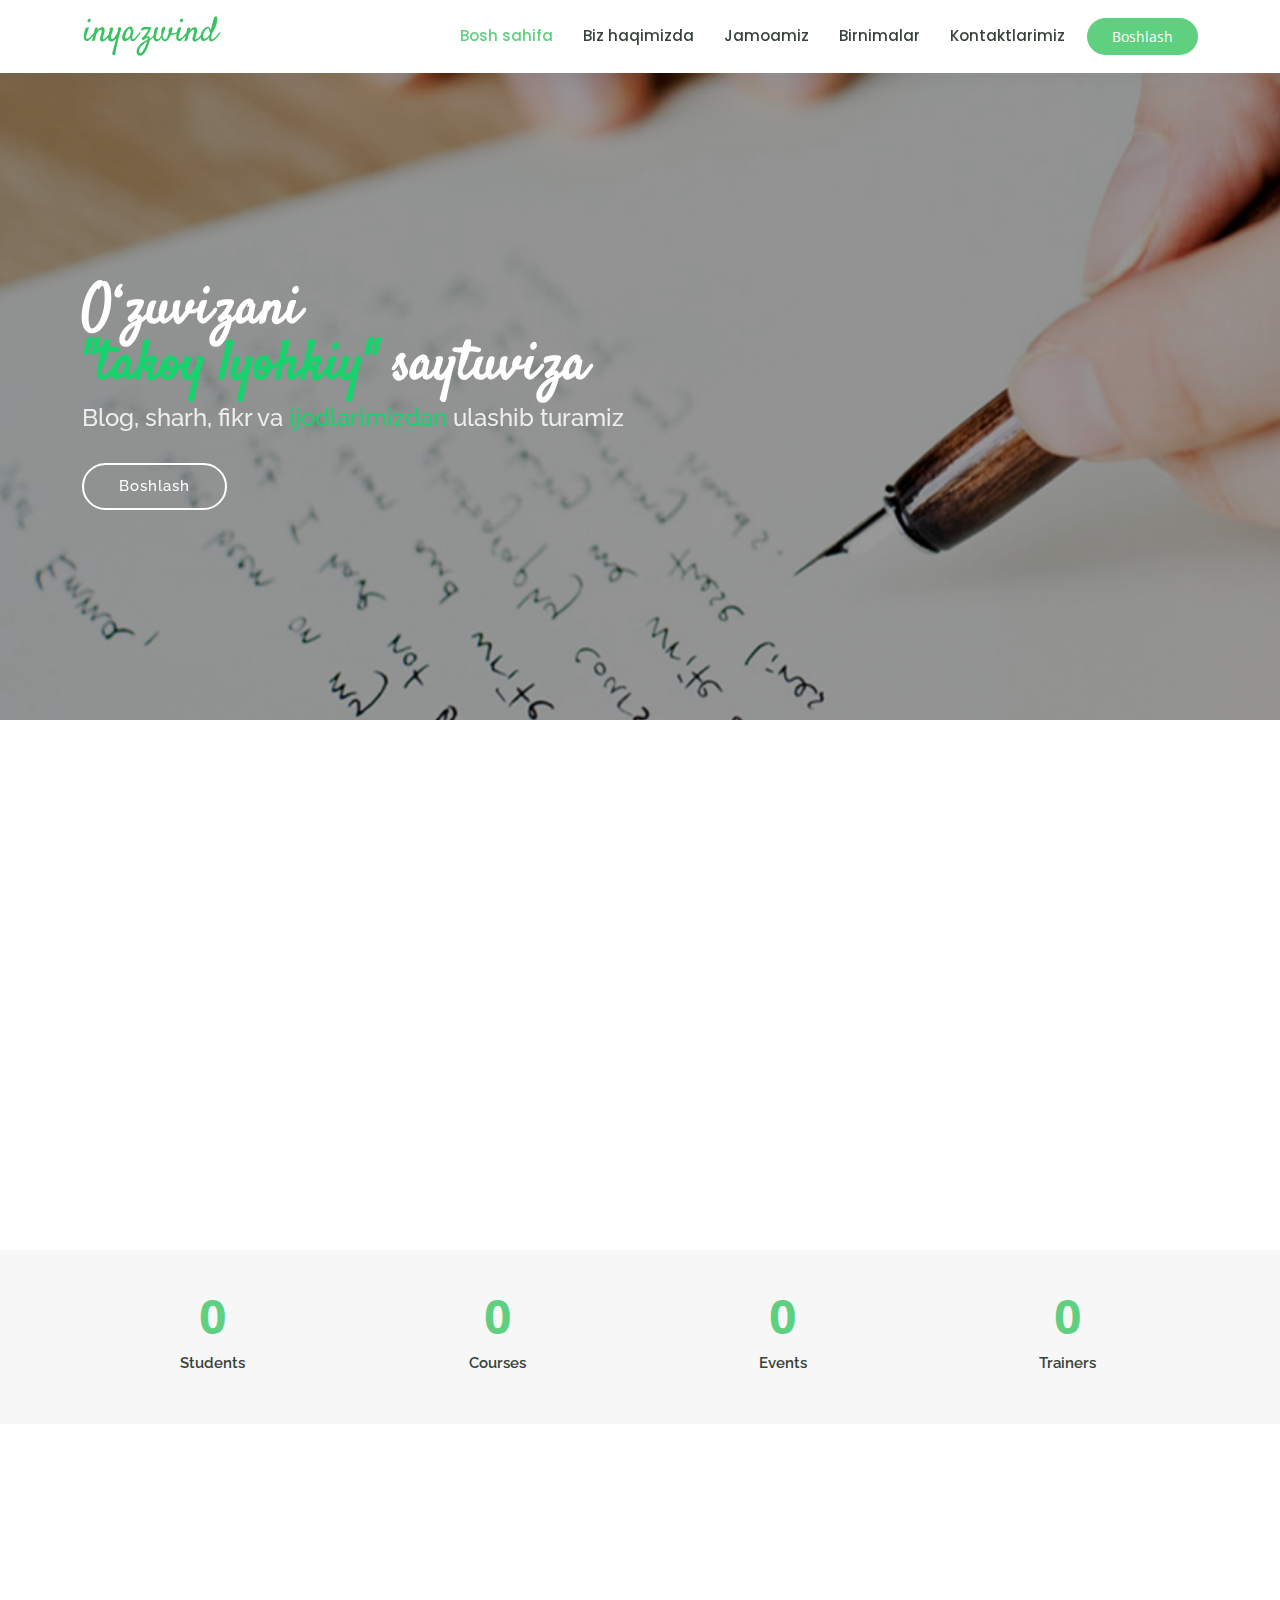
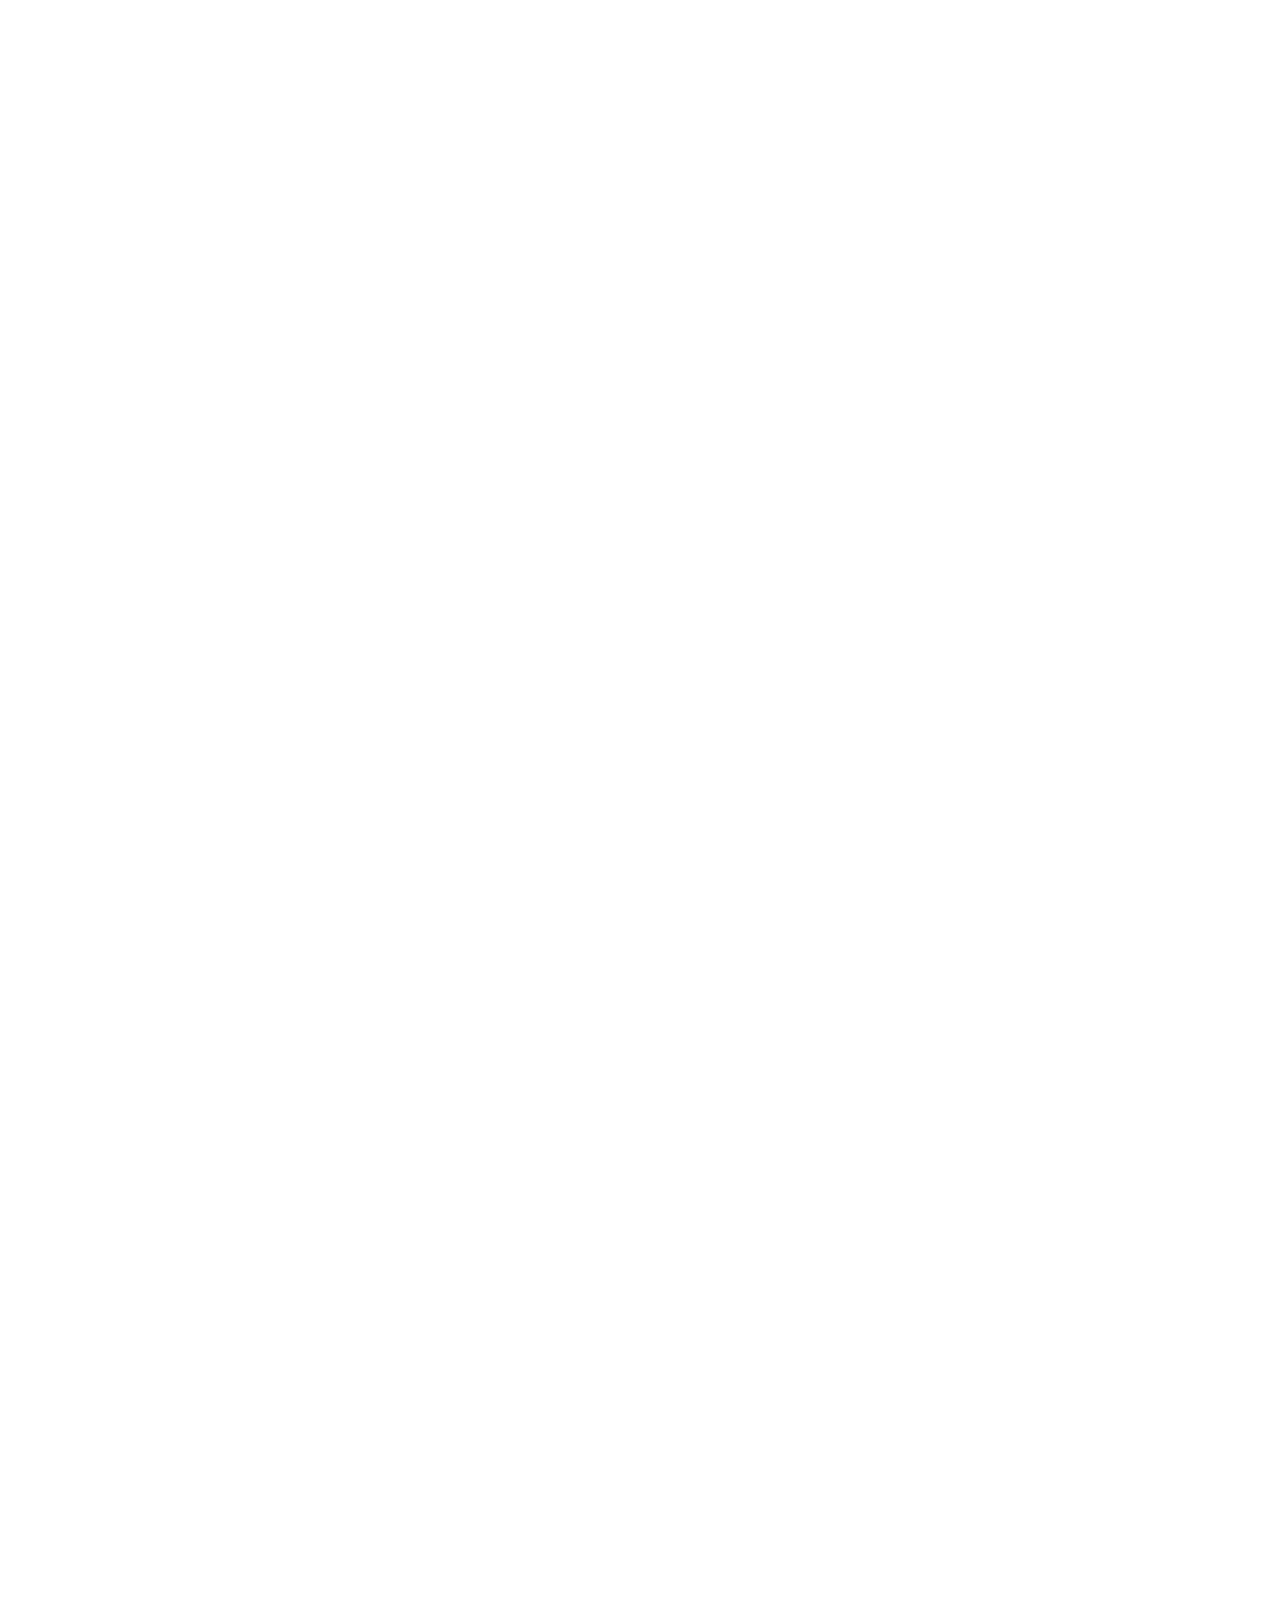
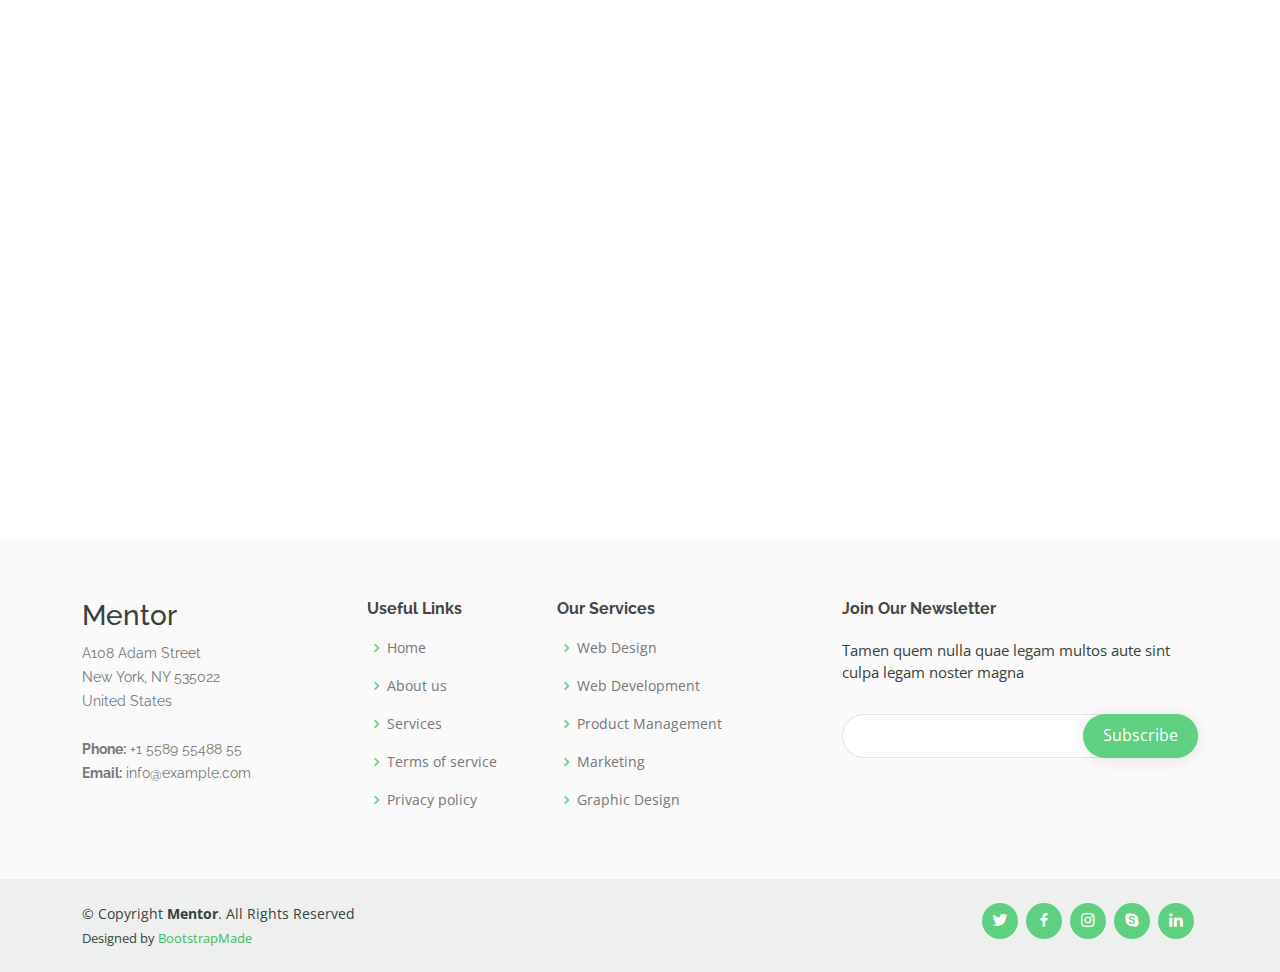
<file: index.html>
<!DOCTYPE html>
<html lang="en">

<head>
  <meta charset="utf-8">
  <meta content="width=device-width, initial-scale=1.0" name="viewport">

  <title>Mentor Bootstrap Template - Index</title>
  <meta content="" name="description">
  <meta content="" name="keywords">

  <!-- Favicons -->
  <link href="assets/img/favicon.png" rel="icon">
  <link href="assets/img/apple-touch-icon.png" rel="apple-touch-icon">

  <!-- Google Fonts -->
  <link href="https://fonts.googleapis.com/css?family=Open+Sans:300,300i,400,400i,600,600i,700,700i|Raleway:300,300i,400,400i,500,500i,600,600i,700,700i|Poppins:300,300i,400,400i,500,500i,600,600i,700,700i" rel="stylesheet">

  <!-- Vendor CSS Files -->
  <link href="assets/vendor/animate.css/animate.min.css" rel="stylesheet">
  <link href="assets/vendor/aos/aos.css" rel="stylesheet">
  <link href="assets/vendor/bootstrap/css/bootstrap.min.css" rel="stylesheet">
  <link href="assets/vendor/bootstrap-icons/bootstrap-icons.css" rel="stylesheet">
  <link href="assets/vendor/boxicons/css/boxicons.min.css" rel="stylesheet">
  <link href="assets/vendor/remixicon/remixicon.css" rel="stylesheet">
  <link href="assets/vendor/swiper/swiper-bundle.min.css" rel="stylesheet">

  <!-- Template Main CSS File -->
  <link href='https://fonts.googleapis.com/css?family=Satisfy' rel='stylesheet'>
  <link href="assets/css/style.css" rel="stylesheet">

  <!-- =======================================================
  * Template Name: Mentor - v4.9.0
  * Template URL: https://bootstrapmade.com/mentor-free-education-bootstrap-theme/
  * Author: BootstrapMade.com
  * License: https://bootstrapmade.com/license/
  ======================================================== -->
</head>

<body>

  <!-- ======= Header ======= -->
  <header id="header" class="fixed-top">
    <div class="container d-flex align-items-center">

      <div class="logo me-auto">
        <a href="#">
          <img src="assets/img/logo 1130.svg" alt="logo-inwind">
        </a>
      </div>
      <!-- Uncomment below if you prefer to use an image logo -->
      <!-- <a href="index.html" class="logo me-auto"><img src="assets/img/logo.png" alt="" class="img-fluid"></a>-->

      <nav id="navbar" class="navbar order-last order-lg-0">
        <ul>
          <li><a class="active" href="index.html">Bosh sahifa</a></li>
          <li><a href="about.html">Biz haqimizda</a></li>
          <li><a href="trainers.html">Jamoamiz</a></li>
          <li><a href="events.html">Birnimalar</a></li>
          <li><a href="contact.html">Kontaktlarimiz</a></li>
        </ul>
        <i class="bi bi-list mobile-nav-toggle"></i>
      </nav><!-- .navbar -->

      <a href="forma.html" class="get-started-btn">Boshlash</a>

    </div>
  </header><!-- End Header -->

  <!-- ======= Hero Section ======= -->
  <section id="hero" class="d-flex justify-content-center align-items-center">
    <div class="container position-relative" data-aos="zoom-in" data-aos-delay="100">
      <h1 class="lyoxki">O‘zuvizani<br> <span class="belgi">"takoy lyohkiy"</span> saytuviza</h1>
      <h2>Blog, sharh, fikr va <span class="belgi">ijodlarimizdan</span> ulashib turamiz</h2>
      <a href="forma.html" class="btn-get-started">Boshlash</a>
    </div>
  </section><!-- End Hero -->

  <main id="main">

    <!-- ======= About Section ======= -->
    <section id="about" class="about">
      <div class="container" data-aos="fade-up">

        <div class="row">
          <div class="col-lg-6 order-1 order-lg-2" data-aos="fade-left" data-aos-delay="100">
            <img src="assets/img/about.jpg" class="img-fluid" alt="">
          </div>
          <div class="col-lg-6 pt-4 pt-lg-0 order-2 order-lg-1 content">
            <h3 class="lyoxkiy">Voluptatem dignissimos provident quasi corporis voluptates sit assumenda.</h3>
            <p class="fst-italic">
              Lorem ipsum dolor sit amet, consectetur adipiscing elit, sed do eiusmod tempor incididunt ut labore et dolore
              magna aliqua.
            </p>
            <ul>
              <li><i class="bi bi-check-circle"></i> Ullamco laboris nisi ut aliquip ex ea commodo consequat.</li>
              <li><i class="bi bi-check-circle"></i> Duis aute irure dolor in reprehenderit in voluptate velit.</li>
              <li><i class="bi bi-check-circle"></i> Ullamco laboris nisi ut aliquip ex ea commodo consequat. Duis aute irure dolor in reprehenderit in voluptate trideta storacalaperda mastiro dolore eu fugiat nulla pariatur.</li>
            </ul>
            <p>
              Ullamco laboris nisi ut aliquip ex ea commodo consequat. Duis aute irure dolor in reprehenderit in voluptate
            </p>

          </div>
        </div>

      </div>
    </section><!-- End About Section -->

    <!-- ======= Counts Section ======= -->
    <section id="counts" class="counts section-bg">
      <div class="container">

        <div class="row counters">

          <div class="col-lg-3 col-6 text-center">
            <span data-purecounter-start="0" data-purecounter-end="1232" data-purecounter-duration="1" class="purecounter"></span>
            <p>Students</p>
          </div>

          <div class="col-lg-3 col-6 text-center">
            <span data-purecounter-start="0" data-purecounter-end="64" data-purecounter-duration="1" class="purecounter"></span>
            <p>Courses</p>
          </div>

          <div class="col-lg-3 col-6 text-center">
            <span data-purecounter-start="0" data-purecounter-end="42" data-purecounter-duration="1" class="purecounter"></span>
            <p>Events</p>
          </div>

          <div class="col-lg-3 col-6 text-center">
            <span data-purecounter-start="0" data-purecounter-end="15" data-purecounter-duration="1" class="purecounter"></span>
            <p>Trainers</p>
          </div>

        </div>

      </div>
    </section><!-- End Counts Section -->

    <!-- ======= Why Us Section ======= -->
    <section id="why-us" class="why-us">
      <div class="container" data-aos="fade-up">

        <div class="row">
          <div class="col-lg-4 d-flex align-items-stretch">
            <div class="content">
              <h3>Why Choose Mentor?</h3>
              <p>
                Lorem ipsum dolor sit amet, consectetur adipiscing elit, sed do eiusmod tempor incididunt ut labore et dolore magna aliqua. Duis aute irure dolor in reprehenderit
                Asperiores dolores sed et. Tenetur quia eos. Autem tempore quibusdam vel necessitatibus optio ad corporis.
              </p>
              <div class="text-center">
                <a href="about.html" class="more-btn">Learn More <i class="bx bx-chevron-right"></i></a>
              </div>
            </div>
          </div>
          <div class="col-lg-8 d-flex align-items-stretch" data-aos="zoom-in" data-aos-delay="100">
            <div class="icon-boxes d-flex flex-column justify-content-center">
              <div class="row">
                <div class="col-xl-4 d-flex align-items-stretch">
                  <div class="icon-box mt-4 mt-xl-0">
                    <i class="bx bx-receipt"></i>
                    <h4>Corporis voluptates sit</h4>
                    <p>Consequuntur sunt aut quasi enim aliquam quae harum pariatur laboris nisi ut aliquip</p>
                  </div>
                </div>
                <div class="col-xl-4 d-flex align-items-stretch">
                  <div class="icon-box mt-4 mt-xl-0">
                    <i class="bx bx-cube-alt"></i>
                    <h4>Ullamco laboris ladore pan</h4>
                    <p>Excepteur sint occaecat cupidatat non proident, sunt in culpa qui officia deserunt</p>
                  </div>
                </div>
                <div class="col-xl-4 d-flex align-items-stretch">
                  <div class="icon-box mt-4 mt-xl-0">
                    <i class="bx bx-images"></i>
                    <h4>Labore consequatur</h4>
                    <p>Aut suscipit aut cum nemo deleniti aut omnis. Doloribus ut maiores omnis facere</p>
                  </div>
                </div>
              </div>
            </div><!-- End .content-->
          </div>
        </div>

      </div>
    </section><!-- End Why Us Section -->

    <!-- ======= Features Section ======= -->
    <section id="features" class="features">
      <div class="container" data-aos="fade-up">

        <div class="row" data-aos="zoom-in" data-aos-delay="100">
          <div class="col-lg-3 col-md-4">
            <div class="icon-box">
              <i class="ri-store-line" style="color: #ffbb2c;"></i>
              <h3><a href="">Lorem Ipsum</a></h3>
            </div>
          </div>
          <div class="col-lg-3 col-md-4 mt-4 mt-md-0">
            <div class="icon-box">
              <i class="ri-bar-chart-box-line" style="color: #5578ff;"></i>
              <h3><a href="">Dolor Sitema</a></h3>
            </div>
          </div>
          <div class="col-lg-3 col-md-4 mt-4 mt-md-0">
            <div class="icon-box">
              <i class="ri-calendar-todo-line" style="color: #e80368;"></i>
              <h3><a href="">Sed perspiciatis</a></h3>
            </div>
          </div>
          <div class="col-lg-3 col-md-4 mt-4 mt-lg-0">
            <div class="icon-box">
              <i class="ri-paint-brush-line" style="color: #e361ff;"></i>
              <h3><a href="">Magni Dolores</a></h3>
            </div>
          </div>
          <div class="col-lg-3 col-md-4 mt-4">
            <div class="icon-box">
              <i class="ri-database-2-line" style="color: #47aeff;"></i>
              <h3><a href="">Nemo Enim</a></h3>
            </div>
          </div>
          <div class="col-lg-3 col-md-4 mt-4">
            <div class="icon-box">
              <i class="ri-gradienter-line" style="color: #ffa76e;"></i>
              <h3><a href="">Eiusmod Tempor</a></h3>
            </div>
          </div>
          <div class="col-lg-3 col-md-4 mt-4">
            <div class="icon-box">
              <i class="ri-file-list-3-line" style="color: #11dbcf;"></i>
              <h3><a href="">Midela Teren</a></h3>
            </div>
          </div>
          <div class="col-lg-3 col-md-4 mt-4">
            <div class="icon-box">
              <i class="ri-price-tag-2-line" style="color: #4233ff;"></i>
              <h3><a href="">Pira Neve</a></h3>
            </div>
          </div>
          <div class="col-lg-3 col-md-4 mt-4">
            <div class="icon-box">
              <i class="ri-anchor-line" style="color: #b2904f;"></i>
              <h3><a href="">Dirada Pack</a></h3>
            </div>
          </div>
          <div class="col-lg-3 col-md-4 mt-4">
            <div class="icon-box">
              <i class="ri-disc-line" style="color: #b20969;"></i>
              <h3><a href="">Moton Ideal</a></h3>
            </div>
          </div>
          <div class="col-lg-3 col-md-4 mt-4">
            <div class="icon-box">
              <i class="ri-base-station-line" style="color: #ff5828;"></i>
              <h3><a href="">Verdo Park</a></h3>
            </div>
          </div>
          <div class="col-lg-3 col-md-4 mt-4">
            <div class="icon-box">
              <i class="ri-fingerprint-line" style="color: #29cc61;"></i>
              <h3><a href="">Flavor Nivelanda</a></h3>
            </div>
          </div>
        </div>

      </div>
    </section><!-- End Features Section -->

    <!-- ======= Popular Courses Section ======= -->
    <section id="popular-courses" class="courses">
      <div class="container" data-aos="fade-up">

        <div class="section-title">
          <h2>Courses</h2>
          <p>Popular Courses</p>
        </div>

        <div class="row" data-aos="zoom-in" data-aos-delay="100">

          <div class="col-lg-4 col-md-6 d-flex align-items-stretch">
            <div class="course-item">
              <img src="assets/img/course-1.jpg" class="img-fluid" alt="...">
              <div class="course-content">
                <div class="d-flex justify-content-between align-items-center mb-3">
                  <h4>Web Development</h4>
                  <p class="price">$169</p>
                </div>

                <h3><a href="course-details.html">Website Design</a></h3>
                <p>Et architecto provident deleniti facere repellat nobis iste. Id facere quia quae dolores dolorem tempore.</p>
                <div class="trainer d-flex justify-content-between align-items-center">
                  <div class="trainer-profile d-flex align-items-center">
                    <img src="assets/img/trainers/trainer-1.jpg" class="img-fluid" alt="">
                    <span>Antonio</span>
                  </div>
                  <div class="trainer-rank d-flex align-items-center">
                    <i class="bx bx-user"></i>&nbsp;50
                    &nbsp;&nbsp;
                    <i class="bx bx-heart"></i>&nbsp;65
                  </div>
                </div>
              </div>
            </div>
          </div> <!-- End Course Item-->

          <div class="col-lg-4 col-md-6 d-flex align-items-stretch mt-4 mt-md-0">
            <div class="course-item">
              <img src="assets/img/course-2.jpg" class="img-fluid" alt="...">
              <div class="course-content">
                <div class="d-flex justify-content-between align-items-center mb-3">
                  <h4>Marketing</h4>
                  <p class="price">$250</p>
                </div>

                <h3><a href="course-details.html">Search Engine Optimization</a></h3>
                <p>Et architecto provident deleniti facere repellat nobis iste. Id facere quia quae dolores dolorem tempore.</p>
                <div class="trainer d-flex justify-content-between align-items-center">
                  <div class="trainer-profile d-flex align-items-center">
                    <img src="assets/img/trainers/trainer-2.jpg" class="img-fluid" alt="">
                    <span>Lana</span>
                  </div>
                  <div class="trainer-rank d-flex align-items-center">
                    <i class="bx bx-user"></i>&nbsp;35
                    &nbsp;&nbsp;
                    <i class="bx bx-heart"></i>&nbsp;42
                  </div>
                </div>
              </div>
            </div>
          </div> <!-- End Course Item-->

          <div class="col-lg-4 col-md-6 d-flex align-items-stretch mt-4 mt-lg-0">
            <div class="course-item">
              <img src="assets/img/course-3.jpg" class="img-fluid" alt="...">
              <div class="course-content">
                <div class="d-flex justify-content-between align-items-center mb-3">
                  <h4>Content</h4>
                  <p class="price">$180</p>
                </div>

                <h3><a href="course-details.html">Copywriting</a></h3>
                <p>Et architecto provident deleniti facere repellat nobis iste. Id facere quia quae dolores dolorem tempore.</p>
                <div class="trainer d-flex justify-content-between align-items-center">
                  <div class="trainer-profile d-flex align-items-center">
                    <img src="assets/img/trainers/trainer-3.jpg" class="img-fluid" alt="">
                    <span>Brandon</span>
                  </div>
                  <div class="trainer-rank d-flex align-items-center">
                    <i class="bx bx-user"></i>&nbsp;20
                    &nbsp;&nbsp;
                    <i class="bx bx-heart"></i>&nbsp;85
                  </div>
                </div>
              </div>
            </div>
          </div> <!-- End Course Item-->

        </div>

      </div>
    </section><!-- End Popular Courses Section -->

    <!-- ======= Trainers Section ======= -->
    <section id="trainers" class="trainers">
      <div class="container" data-aos="fade-up">

        <div class="row" data-aos="zoom-in" data-aos-delay="100">
          <div class="col-lg-4 col-md-6 d-flex align-items-stretch">
            <div class="member">
              <img src="assets/img/trainers/trainer-1.jpg" class="img-fluid" alt="">
              <div class="member-content">
                <h4>Walter White</h4>
                <span>Web Development</span>
                <p>
                  Magni qui quod omnis unde et eos fuga et exercitationem. Odio veritatis perspiciatis quaerat qui aut aut aut
                </p>
                <div class="social">
                  <a href=""><i class="bi bi-twitter"></i></a>
                  <a href=""><i class="bi bi-facebook"></i></a>
                  <a href=""><i class="bi bi-instagram"></i></a>
                  <a href=""><i class="bi bi-linkedin"></i></a>
                </div>
              </div>
            </div>
          </div>

          <div class="col-lg-4 col-md-6 d-flex align-items-stretch">
            <div class="member">
              <img src="assets/img/trainers/trainer-2.jpg" class="img-fluid" alt="">
              <div class="member-content">
                <h4>Sarah Jhinson</h4>
                <span>Marketing</span>
                <p>
                  Repellat fugiat adipisci nemo illum nesciunt voluptas repellendus. In architecto rerum rerum temporibus
                </p>
                <div class="social">
                  <a href=""><i class="bi bi-twitter"></i></a>
                  <a href=""><i class="bi bi-facebook"></i></a>
                  <a href=""><i class="bi bi-instagram"></i></a>
                  <a href=""><i class="bi bi-linkedin"></i></a>
                </div>
              </div>
            </div>
          </div>

          <div class="col-lg-4 col-md-6 d-flex align-items-stretch">
            <div class="member">
              <img src="assets/img/trainers/trainer-3.jpg" class="img-fluid" alt="">
              <div class="member-content">
                <h4>William Anderson</h4>
                <span>Content</span>
                <p>
                  Voluptas necessitatibus occaecati quia. Earum totam consequuntur qui porro et laborum toro des clara
                </p>
                <div class="social">
                  <a href=""><i class="bi bi-twitter"></i></a>
                  <a href=""><i class="bi bi-facebook"></i></a>
                  <a href=""><i class="bi bi-instagram"></i></a>
                  <a href=""><i class="bi bi-linkedin"></i></a>
                </div>
              </div>
            </div>
          </div>

        </div>

      </div>
    </section><!-- End Trainers Section -->

  </main><!-- End #main -->

  <!-- ======= Footer ======= -->
  <footer id="footer">

    <div class="footer-top">
      <div class="container">
        <div class="row">

          <div class="col-lg-3 col-md-6 footer-contact">
            <h3>Mentor</h3>
            <p>
              A108 Adam Street <br>
              New York, NY 535022<br>
              United States <br><br>
              <strong>Phone:</strong> +1 5589 55488 55<br>
              <strong>Email:</strong> info@example.com<br>
            </p>
          </div>

          <div class="col-lg-2 col-md-6 footer-links">
            <h4>Useful Links</h4>
            <ul>
              <li><i class="bx bx-chevron-right"></i> <a href="#">Home</a></li>
              <li><i class="bx bx-chevron-right"></i> <a href="#">About us</a></li>
              <li><i class="bx bx-chevron-right"></i> <a href="#">Services</a></li>
              <li><i class="bx bx-chevron-right"></i> <a href="#">Terms of service</a></li>
              <li><i class="bx bx-chevron-right"></i> <a href="#">Privacy policy</a></li>
            </ul>
          </div>

          <div class="col-lg-3 col-md-6 footer-links">
            <h4>Our Services</h4>
            <ul>
              <li><i class="bx bx-chevron-right"></i> <a href="#">Web Design</a></li>
              <li><i class="bx bx-chevron-right"></i> <a href="#">Web Development</a></li>
              <li><i class="bx bx-chevron-right"></i> <a href="#">Product Management</a></li>
              <li><i class="bx bx-chevron-right"></i> <a href="#">Marketing</a></li>
              <li><i class="bx bx-chevron-right"></i> <a href="#">Graphic Design</a></li>
            </ul>
          </div>

          <div class="col-lg-4 col-md-6 footer-newsletter">
            <h4>Join Our Newsletter</h4>
            <p>Tamen quem nulla quae legam multos aute sint culpa legam noster magna</p>
            <form action="" method="post">
              <input type="email" name="email"><input type="submit" value="Subscribe">
            </form>
          </div>

        </div>
      </div>
    </div>

    <div class="container d-md-flex py-4">

      <div class="me-md-auto text-center text-md-start">
        <div class="copyright">
          &copy; Copyright <strong><span>Mentor</span></strong>. All Rights Reserved
        </div>
        <div class="credits">
          <!-- All the links in the footer should remain intact. -->
          <!-- You can delete the links only if you purchased the pro version. -->
          <!-- Licensing information: https://bootstrapmade.com/license/ -->
          <!-- Purchase the pro version with working PHP/AJAX contact form: https://bootstrapmade.com/mentor-free-education-bootstrap-theme/ -->
          Designed by <a href="https://bootstrapmade.com/">BootstrapMade</a>
        </div>
      </div>
      <div class="social-links text-center text-md-right pt-3 pt-md-0">
        <a href="#" class="twitter"><i class="bx bxl-twitter"></i></a>
        <a href="#" class="facebook"><i class="bx bxl-facebook"></i></a>
        <a href="#" class="instagram"><i class="bx bxl-instagram"></i></a>
        <a href="#" class="google-plus"><i class="bx bxl-skype"></i></a>
        <a href="#" class="linkedin"><i class="bx bxl-linkedin"></i></a>
      </div>
    </div>
  </footer><!-- End Footer -->

  <div id="preloader"></div>
  <a href="#" class="back-to-top d-flex align-items-center justify-content-center"><i class="bi bi-arrow-up-short"></i></a>

  <!-- Vendor JS Files -->
  <script src="assets/vendor/purecounter/purecounter_vanilla.js"></script>
  <script src="assets/vendor/aos/aos.js"></script>
  <script src="assets/vendor/bootstrap/js/bootstrap.bundle.min.js"></script>
  <script src="assets/vendor/swiper/swiper-bundle.min.js"></script>
  <script src="assets/vendor/php-email-form/validate.js"></script>

  <!-- Template Main JS File -->
  <script src="assets/js/main.js"></script>

</body>

</html>
</file>
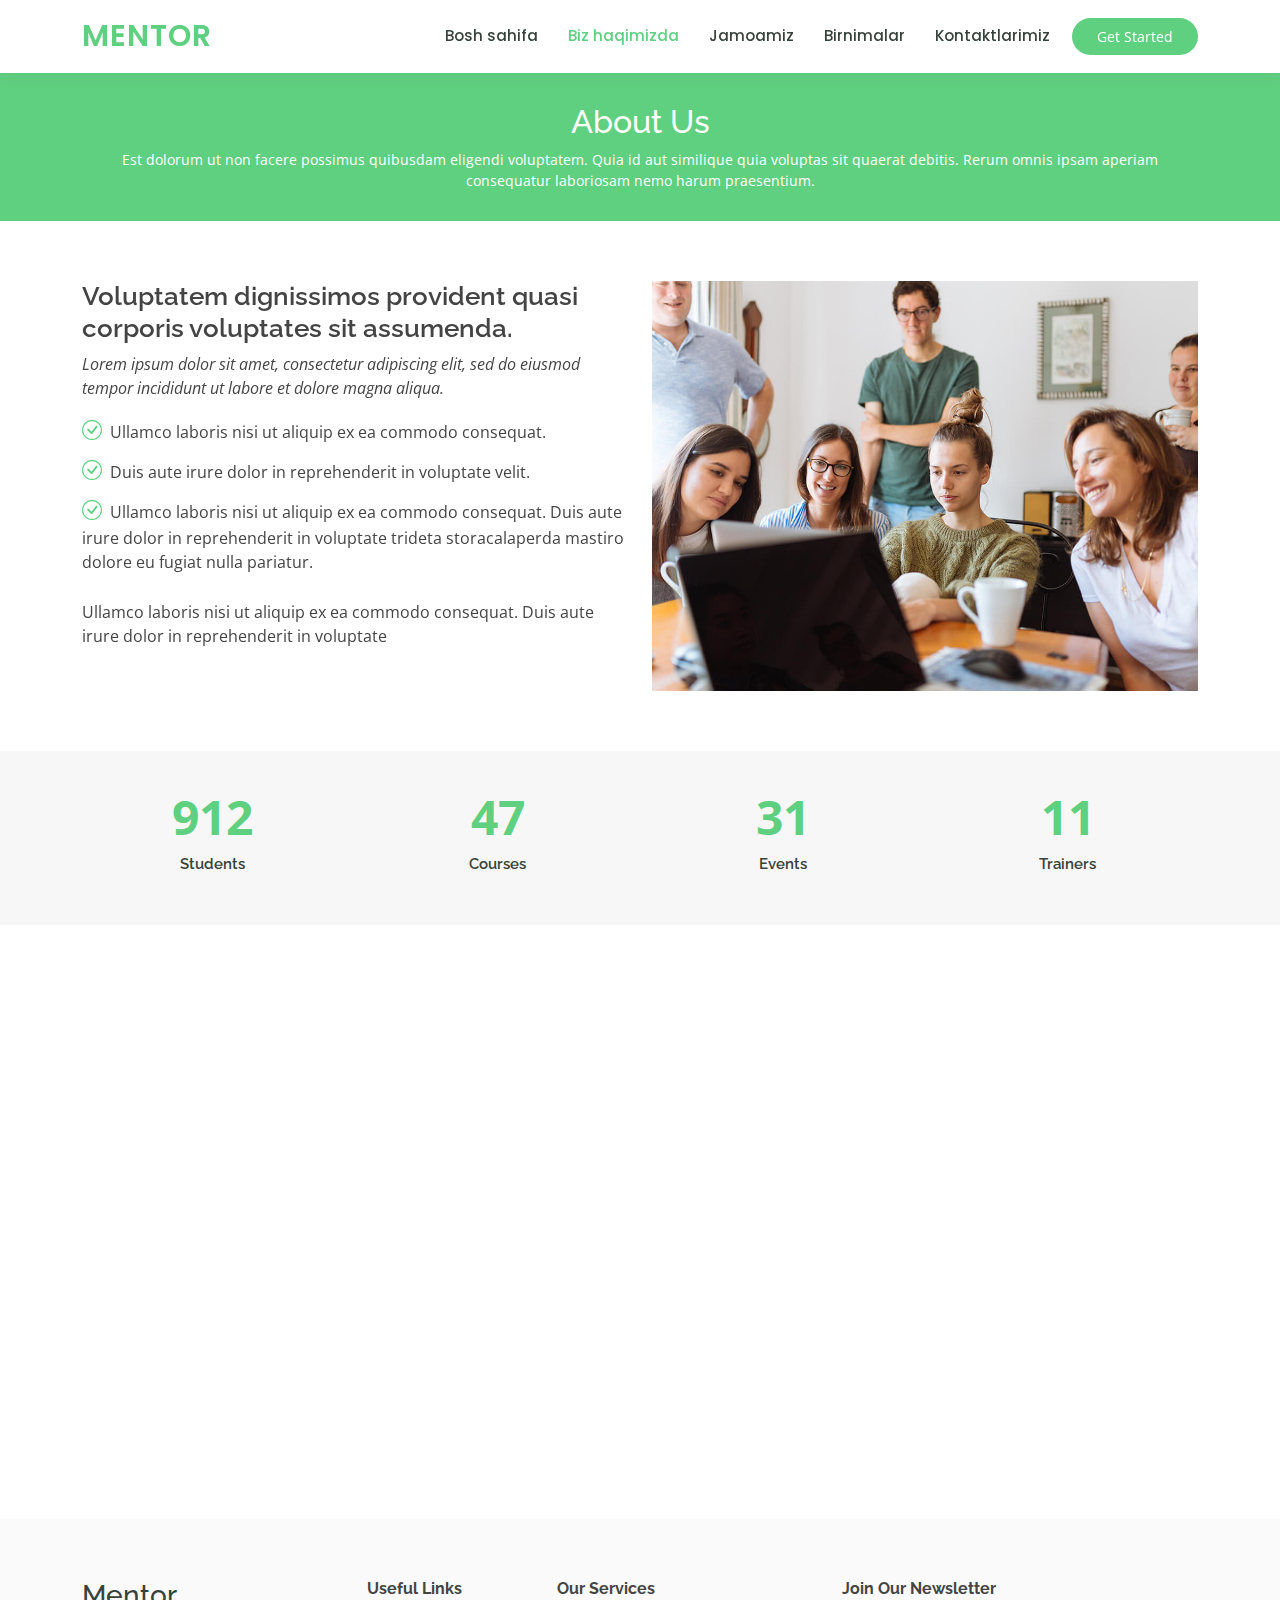
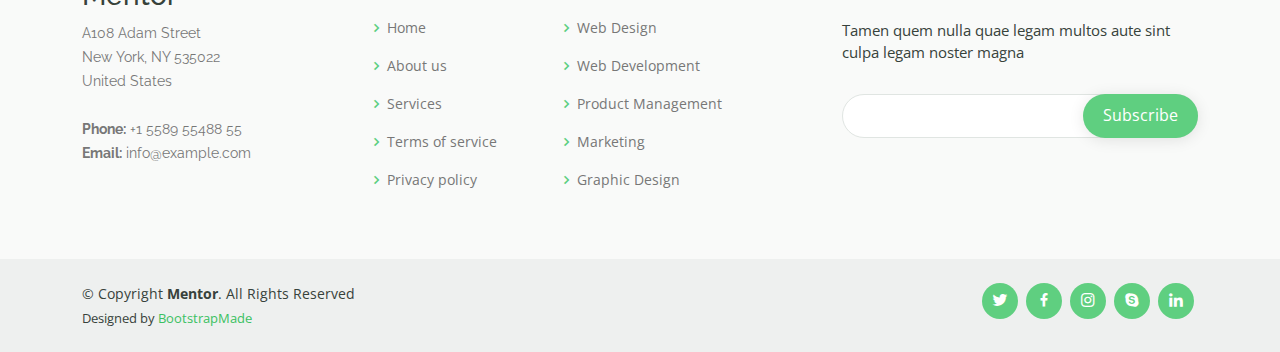
<file: about.html>
<!DOCTYPE html>
<html lang="en">

<head>
  <meta charset="utf-8">
  <meta content="width=device-width, initial-scale=1.0" name="viewport">

  <title>About - Mentor Bootstrap Template</title>
  <meta content="" name="description">
  <meta content="" name="keywords">

  <!-- Favicons -->
  <link href="assets/img/favicon.png" rel="icon">
  <link href="assets/img/apple-touch-icon.png" rel="apple-touch-icon">

  <!-- Google Fonts -->
  <link href="https://fonts.googleapis.com/css?family=Open+Sans:300,300i,400,400i,600,600i,700,700i|Raleway:300,300i,400,400i,500,500i,600,600i,700,700i|Poppins:300,300i,400,400i,500,500i,600,600i,700,700i" rel="stylesheet">

  <!-- Vendor CSS Files -->
  <link href="assets/vendor/animate.css/animate.min.css" rel="stylesheet">
  <link href="assets/vendor/aos/aos.css" rel="stylesheet">
  <link href="assets/vendor/bootstrap/css/bootstrap.min.css" rel="stylesheet">
  <link href="assets/vendor/bootstrap-icons/bootstrap-icons.css" rel="stylesheet">
  <link href="assets/vendor/boxicons/css/boxicons.min.css" rel="stylesheet">
  <link href="assets/vendor/remixicon/remixicon.css" rel="stylesheet">
  <link href="assets/vendor/swiper/swiper-bundle.min.css" rel="stylesheet">

  <!-- Template Main CSS File -->
  <link href="assets/css/style.css" rel="stylesheet">

  <!-- =======================================================
  * Template Name: Mentor - v4.9.0
  * Template URL: https://bootstrapmade.com/mentor-free-education-bootstrap-theme/
  * Author: BootstrapMade.com
  * License: https://bootstrapmade.com/license/
  ======================================================== -->
</head>

<body>

  <!-- ======= Header ======= -->
  <header id="header" class="fixed-top">
    <div class="container d-flex align-items-center">

      <h1 class="logo me-auto"><a href="index.html">Mentor</a></h1>
      <!-- Uncomment below if you prefer to use an image logo -->
      <!-- <a href="index.html" class="logo me-auto"><img src="assets/img/logo.png" alt="" class="img-fluid"></a>-->

      <nav id="navbar" class="navbar order-last order-lg-0">
        <ul>
          <li><a href="index.html">Bosh sahifa</a></li>
          <li><a class="active" href="about.html">Biz haqimizda</a></li>
          <li><a href="trainers.html">Jamoamiz</a></li>
          <li><a href="events.html">Birnimalar</a></li>
          <li><a href="contact.html">Kontaktlarimiz</a></li>
        </ul>
        <i class="bi bi-list mobile-nav-toggle"></i>
      </nav><!-- .navbar -->

      <a href="courses.html" class="get-started-btn">Get Started</a>

    </div>
  </header><!-- End Header -->

  <main id="main">
    <!-- ======= Breadcrumbs ======= -->
    <div class="breadcrumbs" data-aos="fade-in">
      <div class="container">
        <h2>About Us</h2>
        <p>Est dolorum ut non facere possimus quibusdam eligendi voluptatem. Quia id aut similique quia voluptas sit quaerat debitis. Rerum omnis ipsam aperiam consequatur laboriosam nemo harum praesentium. </p>
      </div>
    </div><!-- End Breadcrumbs -->

    <!-- ======= About Section ======= -->
    <section id="about" class="about">
      <div class="container" data-aos="fade-up">

        <div class="row">
          <div class="col-lg-6 order-1 order-lg-2" data-aos="fade-left" data-aos-delay="100">
            <img src="assets/img/about.jpg" class="img-fluid" alt="">
          </div>
          <div class="col-lg-6 pt-4 pt-lg-0 order-2 order-lg-1 content">
            <h3>Voluptatem dignissimos provident quasi corporis voluptates sit assumenda.</h3>
            <p class="fst-italic">
              Lorem ipsum dolor sit amet, consectetur adipiscing elit, sed do eiusmod tempor incididunt ut labore et dolore
              magna aliqua.
            </p>
            <ul>
              <li><i class="bi bi-check-circle"></i> Ullamco laboris nisi ut aliquip ex ea commodo consequat.</li>
              <li><i class="bi bi-check-circle"></i> Duis aute irure dolor in reprehenderit in voluptate velit.</li>
              <li><i class="bi bi-check-circle"></i> Ullamco laboris nisi ut aliquip ex ea commodo consequat. Duis aute irure dolor in reprehenderit in voluptate trideta storacalaperda mastiro dolore eu fugiat nulla pariatur.</li>
            </ul>
            <p>
              Ullamco laboris nisi ut aliquip ex ea commodo consequat. Duis aute irure dolor in reprehenderit in voluptate
            </p>

          </div>
        </div>

      </div>
    </section><!-- End About Section -->

    <!-- ======= Counts Section ======= -->
    <section id="counts" class="counts section-bg">
      <div class="container">

        <div class="row counters">

          <div class="col-lg-3 col-6 text-center">
            <span data-purecounter-start="0" data-purecounter-end="1232" data-purecounter-duration="1" class="purecounter"></span>
            <p>Students</p>
          </div>

          <div class="col-lg-3 col-6 text-center">
            <span data-purecounter-start="0" data-purecounter-end="64" data-purecounter-duration="1" class="purecounter"></span>
            <p>Courses</p>
          </div>

          <div class="col-lg-3 col-6 text-center">
            <span data-purecounter-start="0" data-purecounter-end="42" data-purecounter-duration="1" class="purecounter"></span>
            <p>Events</p>
          </div>

          <div class="col-lg-3 col-6 text-center">
            <span data-purecounter-start="0" data-purecounter-end="15" data-purecounter-duration="1" class="purecounter"></span>
            <p>Trainers</p>
          </div>

        </div>

      </div>
    </section><!-- End Counts Section -->

    <!-- ======= Testimonials Section ======= -->
    <section id="testimonials" class="testimonials">
      <div class="container" data-aos="fade-up">

        <div class="section-title">
          <h2>Testimonials</h2>
          <p>What are they saying</p>
        </div>

        <div class="testimonials-slider swiper" data-aos="fade-up" data-aos-delay="100">
          <div class="swiper-wrapper">

            <div class="swiper-slide">
              <div class="testimonial-wrap">
                <div class="testimonial-item">
                  <img src="assets/img/testimonials/testimonials-1.jpg" class="testimonial-img" alt="">
                  <h3>Saul Goodman</h3>
                  <h4>Ceo &amp; Founder</h4>
                  <p>
                    <i class="bx bxs-quote-alt-left quote-icon-left"></i>
                    Proin iaculis purus consequat sem cure digni ssim donec porttitora entum suscipit rhoncus. Accusantium quam, ultricies eget id, aliquam eget nibh et. Maecen aliquam, risus at semper.
                    <i class="bx bxs-quote-alt-right quote-icon-right"></i>
                  </p>
                </div>
              </div>
            </div><!-- End testimonial item -->

            <div class="swiper-slide">
              <div class="testimonial-wrap">
                <div class="testimonial-item">
                  <img src="assets/img/testimonials/testimonials-2.jpg" class="testimonial-img" alt="">
                  <h3>Sara Wilsson</h3>
                  <h4>Designer</h4>
                  <p>
                    <i class="bx bxs-quote-alt-left quote-icon-left"></i>
                    Export tempor illum tamen malis malis eram quae irure esse labore quem cillum quid cillum eram malis quorum velit fore eram velit sunt aliqua noster fugiat irure amet legam anim culpa.
                    <i class="bx bxs-quote-alt-right quote-icon-right"></i>
                  </p>
                </div>
              </div>
            </div><!-- End testimonial item -->

            <div class="swiper-slide">
              <div class="testimonial-wrap">
                <div class="testimonial-item">
                  <img src="assets/img/testimonials/testimonials-3.jpg" class="testimonial-img" alt="">
                  <h3>Jena Karlis</h3>
                  <h4>Store Owner</h4>
                  <p>
                    <i class="bx bxs-quote-alt-left quote-icon-left"></i>
                    Enim nisi quem export duis labore cillum quae magna enim sint quorum nulla quem veniam duis minim tempor labore quem eram duis noster aute amet eram fore quis sint minim.
                    <i class="bx bxs-quote-alt-right quote-icon-right"></i>
                  </p>
                </div>
              </div>
            </div><!-- End testimonial item -->

            <div class="swiper-slide">
              <div class="testimonial-wrap">
                <div class="testimonial-item">
                  <img src="assets/img/testimonials/testimonials-4.jpg" class="testimonial-img" alt="">
                  <h3>Matt Brandon</h3>
                  <h4>Freelancer</h4>
                  <p>
                    <i class="bx bxs-quote-alt-left quote-icon-left"></i>
                    Fugiat enim eram quae cillum dolore dolor amet nulla culpa multos export minim fugiat minim velit minim dolor enim duis veniam ipsum anim magna sunt elit fore quem dolore labore illum veniam.
                    <i class="bx bxs-quote-alt-right quote-icon-right"></i>
                  </p>
                </div>
              </div>
            </div><!-- End testimonial item -->

            <div class="swiper-slide">
              <div class="testimonial-wrap">
                <div class="testimonial-item">
                  <img src="assets/img/testimonials/testimonials-5.jpg" class="testimonial-img" alt="">
                  <h3>John Larson</h3>
                  <h4>Entrepreneur</h4>
                  <p>
                    <i class="bx bxs-quote-alt-left quote-icon-left"></i>
                    Quis quorum aliqua sint quem legam fore sunt eram irure aliqua veniam tempor noster veniam enim culpa labore duis sunt culpa nulla illum cillum fugiat legam esse veniam culpa fore nisi cillum quid.
                    <i class="bx bxs-quote-alt-right quote-icon-right"></i>
                  </p>
                </div>
              </div>
            </div><!-- End testimonial item -->

          </div>
          <div class="swiper-pagination"></div>
        </div>

      </div>
    </section><!-- End Testimonials Section -->

  </main><!-- End #main -->

  <!-- ======= Footer ======= -->
  <footer id="footer">

    <div class="footer-top">
      <div class="container">
        <div class="row">

          <div class="col-lg-3 col-md-6 footer-contact">
            <h3>Mentor</h3>
            <p>
              A108 Adam Street <br>
              New York, NY 535022<br>
              United States <br><br>
              <strong>Phone:</strong> +1 5589 55488 55<br>
              <strong>Email:</strong> info@example.com<br>
            </p>
          </div>

          <div class="col-lg-2 col-md-6 footer-links">
            <h4>Useful Links</h4>
            <ul>
              <li><i class="bx bx-chevron-right"></i> <a href="#">Home</a></li>
              <li><i class="bx bx-chevron-right"></i> <a href="#">About us</a></li>
              <li><i class="bx bx-chevron-right"></i> <a href="#">Services</a></li>
              <li><i class="bx bx-chevron-right"></i> <a href="#">Terms of service</a></li>
              <li><i class="bx bx-chevron-right"></i> <a href="#">Privacy policy</a></li>
            </ul>
          </div>

          <div class="col-lg-3 col-md-6 footer-links">
            <h4>Our Services</h4>
            <ul>
              <li><i class="bx bx-chevron-right"></i> <a href="#">Web Design</a></li>
              <li><i class="bx bx-chevron-right"></i> <a href="#">Web Development</a></li>
              <li><i class="bx bx-chevron-right"></i> <a href="#">Product Management</a></li>
              <li><i class="bx bx-chevron-right"></i> <a href="#">Marketing</a></li>
              <li><i class="bx bx-chevron-right"></i> <a href="#">Graphic Design</a></li>
            </ul>
          </div>

          <div class="col-lg-4 col-md-6 footer-newsletter">
            <h4>Join Our Newsletter</h4>
            <p>Tamen quem nulla quae legam multos aute sint culpa legam noster magna</p>
            <form action="" method="post">
              <input type="email" name="email"><input type="submit" value="Subscribe">
            </form>
          </div>

        </div>
      </div>
    </div>

    <div class="container d-md-flex py-4">

      <div class="me-md-auto text-center text-md-start">
        <div class="copyright">
          &copy; Copyright <strong><span>Mentor</span></strong>. All Rights Reserved
        </div>
        <div class="credits">
          <!-- All the links in the footer should remain intact. -->
          <!-- You can delete the links only if you purchased the pro version. -->
          <!-- Licensing information: https://bootstrapmade.com/license/ -->
          <!-- Purchase the pro version with working PHP/AJAX contact form: https://bootstrapmade.com/mentor-free-education-bootstrap-theme/ -->
          Designed by <a href="https://bootstrapmade.com/">BootstrapMade</a>
        </div>
      </div>
      <div class="social-links text-center text-md-right pt-3 pt-md-0">
        <a href="#" class="twitter"><i class="bx bxl-twitter"></i></a>
        <a href="#" class="facebook"><i class="bx bxl-facebook"></i></a>
        <a href="#" class="instagram"><i class="bx bxl-instagram"></i></a>
        <a href="#" class="google-plus"><i class="bx bxl-skype"></i></a>
        <a href="#" class="linkedin"><i class="bx bxl-linkedin"></i></a>
      </div>
    </div>
  </footer><!-- End Footer -->

  <div id="preloader"></div>
  <a href="#" class="back-to-top d-flex align-items-center justify-content-center"><i class="bi bi-arrow-up-short"></i></a>

  <!-- Vendor JS Files -->
  <script src="assets/vendor/purecounter/purecounter_vanilla.js"></script>
  <script src="assets/vendor/aos/aos.js"></script>
  <script src="assets/vendor/bootstrap/js/bootstrap.bundle.min.js"></script>
  <script src="assets/vendor/swiper/swiper-bundle.min.js"></script>
  <script src="assets/vendor/php-email-form/validate.js"></script>

  <!-- Template Main JS File -->
  <script src="assets/js/main.js"></script>

</body>

</html>
</file>
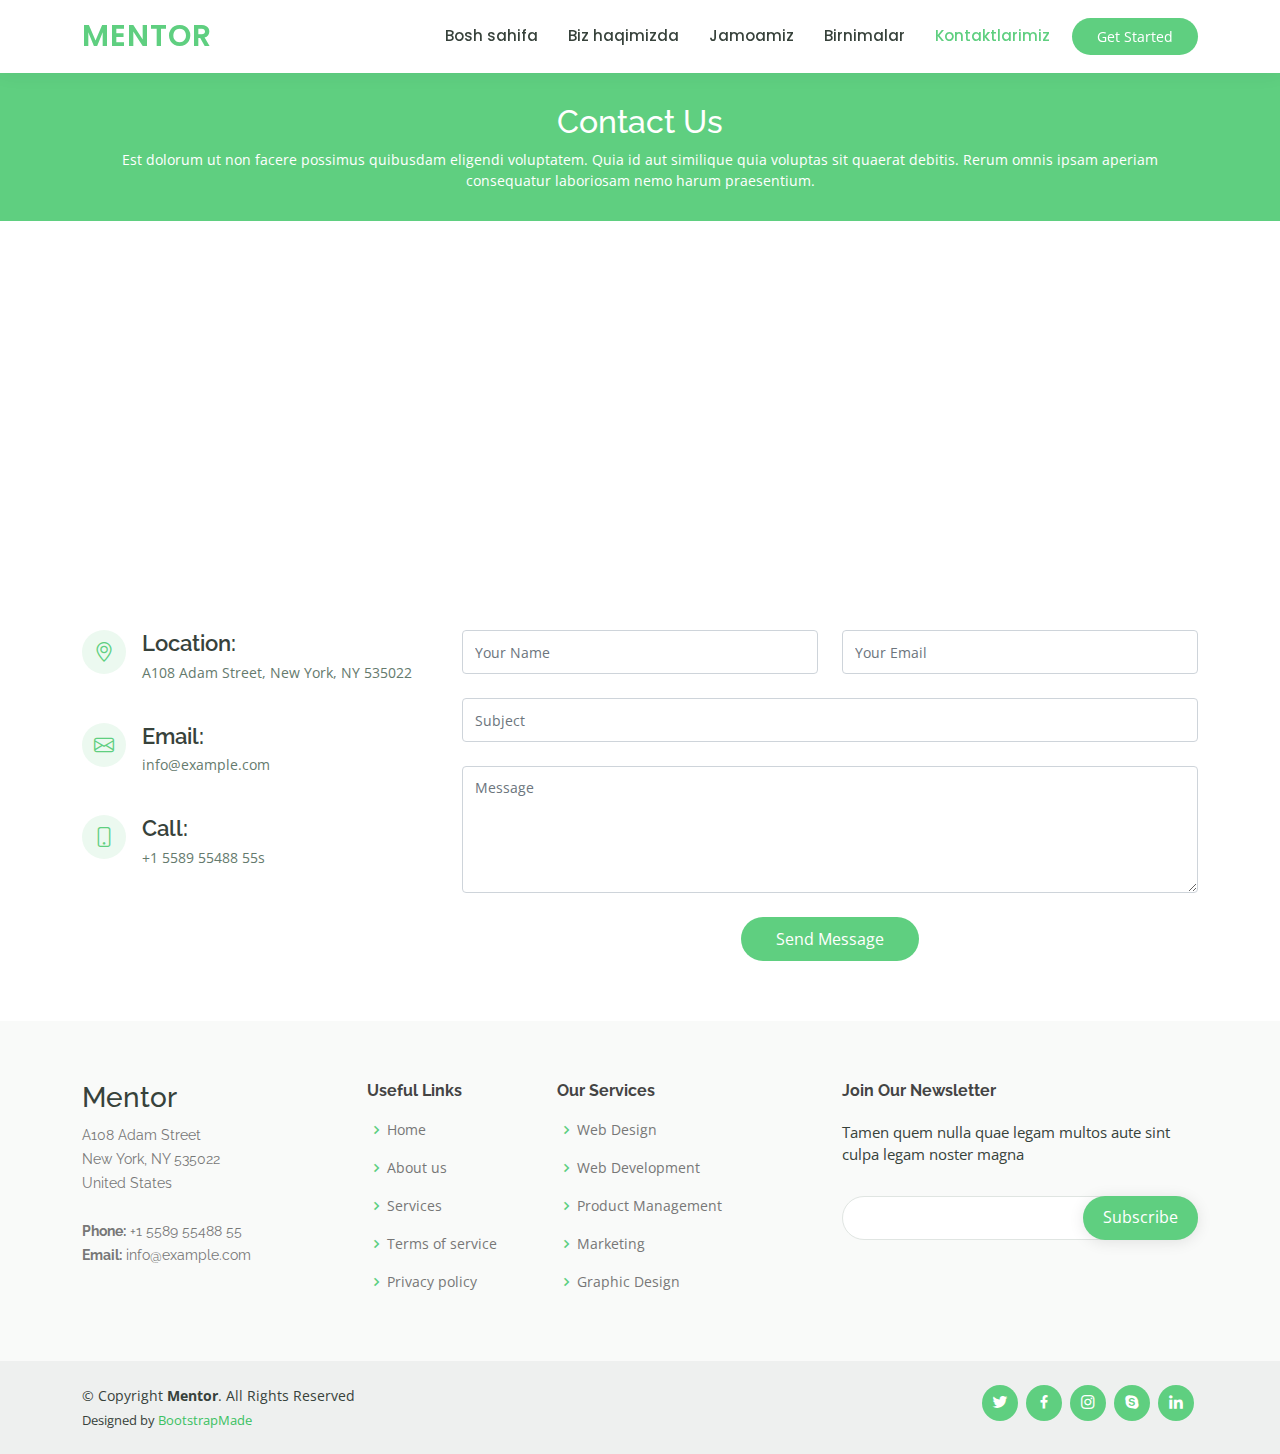
<file: contact.html>
<!DOCTYPE html>
<html lang="en">

<head>
  <meta charset="utf-8">
  <meta content="width=device-width, initial-scale=1.0" name="viewport">

  <title>Contact - Mentor Bootstrap Template</title>
  <meta content="" name="description">
  <meta content="" name="keywords">

  <!-- Favicons -->
  <link href="assets/img/favicon.png" rel="icon">
  <link href="assets/img/apple-touch-icon.png" rel="apple-touch-icon">

  <!-- Google Fonts -->
  <link href="https://fonts.googleapis.com/css?family=Open+Sans:300,300i,400,400i,600,600i,700,700i|Raleway:300,300i,400,400i,500,500i,600,600i,700,700i|Poppins:300,300i,400,400i,500,500i,600,600i,700,700i" rel="stylesheet">

  <!-- Vendor CSS Files -->
  <link href="assets/vendor/animate.css/animate.min.css" rel="stylesheet">
  <link href="assets/vendor/aos/aos.css" rel="stylesheet">
  <link href="assets/vendor/bootstrap/css/bootstrap.min.css" rel="stylesheet">
  <link href="assets/vendor/bootstrap-icons/bootstrap-icons.css" rel="stylesheet">
  <link href="assets/vendor/boxicons/css/boxicons.min.css" rel="stylesheet">
  <link href="assets/vendor/remixicon/remixicon.css" rel="stylesheet">
  <link href="assets/vendor/swiper/swiper-bundle.min.css" rel="stylesheet">

  <!-- Template Main CSS File -->
  <link href="assets/css/style.css" rel="stylesheet">

  <!-- =======================================================
  * Template Name: Mentor - v4.9.0
  * Template URL: https://bootstrapmade.com/mentor-free-education-bootstrap-theme/
  * Author: BootstrapMade.com
  * License: https://bootstrapmade.com/license/
  ======================================================== -->
</head>

<body>

  <!-- ======= Header ======= -->
  <header id="header" class="fixed-top">
    <div class="container d-flex align-items-center">

      <h1 class="logo me-auto"><a href="index.html">Mentor</a></h1>
      <!-- Uncomment below if you prefer to use an image logo -->
      <!-- <a href="index.html" class="logo me-auto"><img src="assets/img/logo.png" alt="" class="img-fluid"></a>-->

      <nav id="navbar" class="navbar order-last order-lg-0">
        <ul>
          <li><a href="index.html">Bosh sahifa</a></li>
          <li><a href="about.html">Biz haqimizda</a></li>
          <li><a href="trainers.html">Jamoamiz</a></li>
          <li><a href="events.html">Birnimalar</a></li>
          <li><a class="active" href="contact.html">Kontaktlarimiz</a></li>
        </ul>
        <i class="bi bi-list mobile-nav-toggle"></i>
      </nav><!-- .navbar -->

      <a href="courses.html" class="get-started-btn">Get Started</a>

    </div>
  </header><!-- End Header -->

  <main id="main">

    <!-- ======= Breadcrumbs ======= -->
    <div class="breadcrumbs" data-aos="fade-in">
      <div class="container">
        <h2>Contact Us</h2>
        <p>Est dolorum ut non facere possimus quibusdam eligendi voluptatem. Quia id aut similique quia voluptas sit quaerat debitis. Rerum omnis ipsam aperiam consequatur laboriosam nemo harum praesentium. </p>
      </div>
    </div><!-- End Breadcrumbs -->

    <!-- ======= Contact Section ======= -->
    <section id="contact" class="contact">
      <div data-aos="fade-up">
        <iframe style="border:0; width: 100%; height: 350px;" src="https://www.google.com/maps/embed?pb=!1m14!1m8!1m3!1d12097.433213460943!2d-74.0062269!3d40.7101282!3m2!1i1024!2i768!4f13.1!3m3!1m2!1s0x0%3A0xb89d1fe6bc499443!2sDowntown+Conference+Center!5e0!3m2!1smk!2sbg!4v1539943755621" frameborder="0" allowfullscreen></iframe>
      </div>

      <div class="container" data-aos="fade-up">

        <div class="row mt-5">

          <div class="col-lg-4">
            <div class="info">
              <div class="address">
                <i class="bi bi-geo-alt"></i>
                <h4>Location:</h4>
                <p>A108 Adam Street, New York, NY 535022</p>
              </div>

              <div class="email">
                <i class="bi bi-envelope"></i>
                <h4>Email:</h4>
                <p>info@example.com</p>
              </div>

              <div class="phone">
                <i class="bi bi-phone"></i>
                <h4>Call:</h4>
                <p>+1 5589 55488 55s</p>
              </div>

            </div>

          </div>

          <div class="col-lg-8 mt-5 mt-lg-0">

            <form action="forms/contact.php" method="post" role="form" class="php-email-form">
              <div class="row">
                <div class="col-md-6 form-group">
                  <input type="text" name="name" class="form-control" id="name" placeholder="Your Name" required>
                </div>
                <div class="col-md-6 form-group mt-3 mt-md-0">
                  <input type="email" class="form-control" name="email" id="email" placeholder="Your Email" required>
                </div>
              </div>
              <div class="form-group mt-3">
                <input type="text" class="form-control" name="subject" id="subject" placeholder="Subject" required>
              </div>
              <div class="form-group mt-3">
                <textarea class="form-control" name="message" rows="5" placeholder="Message" required></textarea>
              </div>
              <div class="my-3">
                <div class="loading">Loading</div>
                <div class="error-message"></div>
                <div class="sent-message">Your message has been sent. Thank you!</div>
              </div>
              <div class="text-center"><button type="submit">Send Message</button></div>
            </form>

          </div>

        </div>

      </div>
    </section><!-- End Contact Section -->

  </main><!-- End #main -->

  <!-- ======= Footer ======= -->
  <footer id="footer">

    <div class="footer-top">
      <div class="container">
        <div class="row">

          <div class="col-lg-3 col-md-6 footer-contact">
            <h3>Mentor</h3>
            <p>
              A108 Adam Street <br>
              New York, NY 535022<br>
              United States <br><br>
              <strong>Phone:</strong> +1 5589 55488 55<br>
              <strong>Email:</strong> info@example.com<br>
            </p>
          </div>

          <div class="col-lg-2 col-md-6 footer-links">
            <h4>Useful Links</h4>
            <ul>
              <li><i class="bx bx-chevron-right"></i> <a href="#">Home</a></li>
              <li><i class="bx bx-chevron-right"></i> <a href="#">About us</a></li>
              <li><i class="bx bx-chevron-right"></i> <a href="#">Services</a></li>
              <li><i class="bx bx-chevron-right"></i> <a href="#">Terms of service</a></li>
              <li><i class="bx bx-chevron-right"></i> <a href="#">Privacy policy</a></li>
            </ul>
          </div>

          <div class="col-lg-3 col-md-6 footer-links">
            <h4>Our Services</h4>
            <ul>
              <li><i class="bx bx-chevron-right"></i> <a href="#">Web Design</a></li>
              <li><i class="bx bx-chevron-right"></i> <a href="#">Web Development</a></li>
              <li><i class="bx bx-chevron-right"></i> <a href="#">Product Management</a></li>
              <li><i class="bx bx-chevron-right"></i> <a href="#">Marketing</a></li>
              <li><i class="bx bx-chevron-right"></i> <a href="#">Graphic Design</a></li>
            </ul>
          </div>

          <div class="col-lg-4 col-md-6 footer-newsletter">
            <h4>Join Our Newsletter</h4>
            <p>Tamen quem nulla quae legam multos aute sint culpa legam noster magna</p>
            <form action="" method="post">
              <input type="email" name="email"><input type="submit" value="Subscribe">
            </form>
          </div>

        </div>
      </div>
    </div>

    <div class="container d-md-flex py-4">

      <div class="me-md-auto text-center text-md-start">
        <div class="copyright">
          &copy; Copyright <strong><span>Mentor</span></strong>. All Rights Reserved
        </div>
        <div class="credits">
          <!-- All the links in the footer should remain intact. -->
          <!-- You can delete the links only if you purchased the pro version. -->
          <!-- Licensing information: https://bootstrapmade.com/license/ -->
          <!-- Purchase the pro version with working PHP/AJAX contact form: https://bootstrapmade.com/mentor-free-education-bootstrap-theme/ -->
          Designed by <a href="https://bootstrapmade.com/">BootstrapMade</a>
        </div>
      </div>
      <div class="social-links text-center text-md-right pt-3 pt-md-0">
        <a href="#" class="twitter"><i class="bx bxl-twitter"></i></a>
        <a href="#" class="facebook"><i class="bx bxl-facebook"></i></a>
        <a href="#" class="instagram"><i class="bx bxl-instagram"></i></a>
        <a href="#" class="google-plus"><i class="bx bxl-skype"></i></a>
        <a href="#" class="linkedin"><i class="bx bxl-linkedin"></i></a>
      </div>
    </div>
  </footer><!-- End Footer -->

  <div id="preloader"></div>
  <a href="#" class="back-to-top d-flex align-items-center justify-content-center"><i class="bi bi-arrow-up-short"></i></a>

  <!-- Vendor JS Files -->
  <script src="assets/vendor/purecounter/purecounter_vanilla.js"></script>
  <script src="assets/vendor/aos/aos.js"></script>
  <script src="assets/vendor/bootstrap/js/bootstrap.bundle.min.js"></script>
  <script src="assets/vendor/swiper/swiper-bundle.min.js"></script>
  <script src="assets/vendor/php-email-form/validate.js"></script>

  <!-- Template Main JS File -->
  <script src="assets/js/main.js"></script>

</body>

</html>
</file>
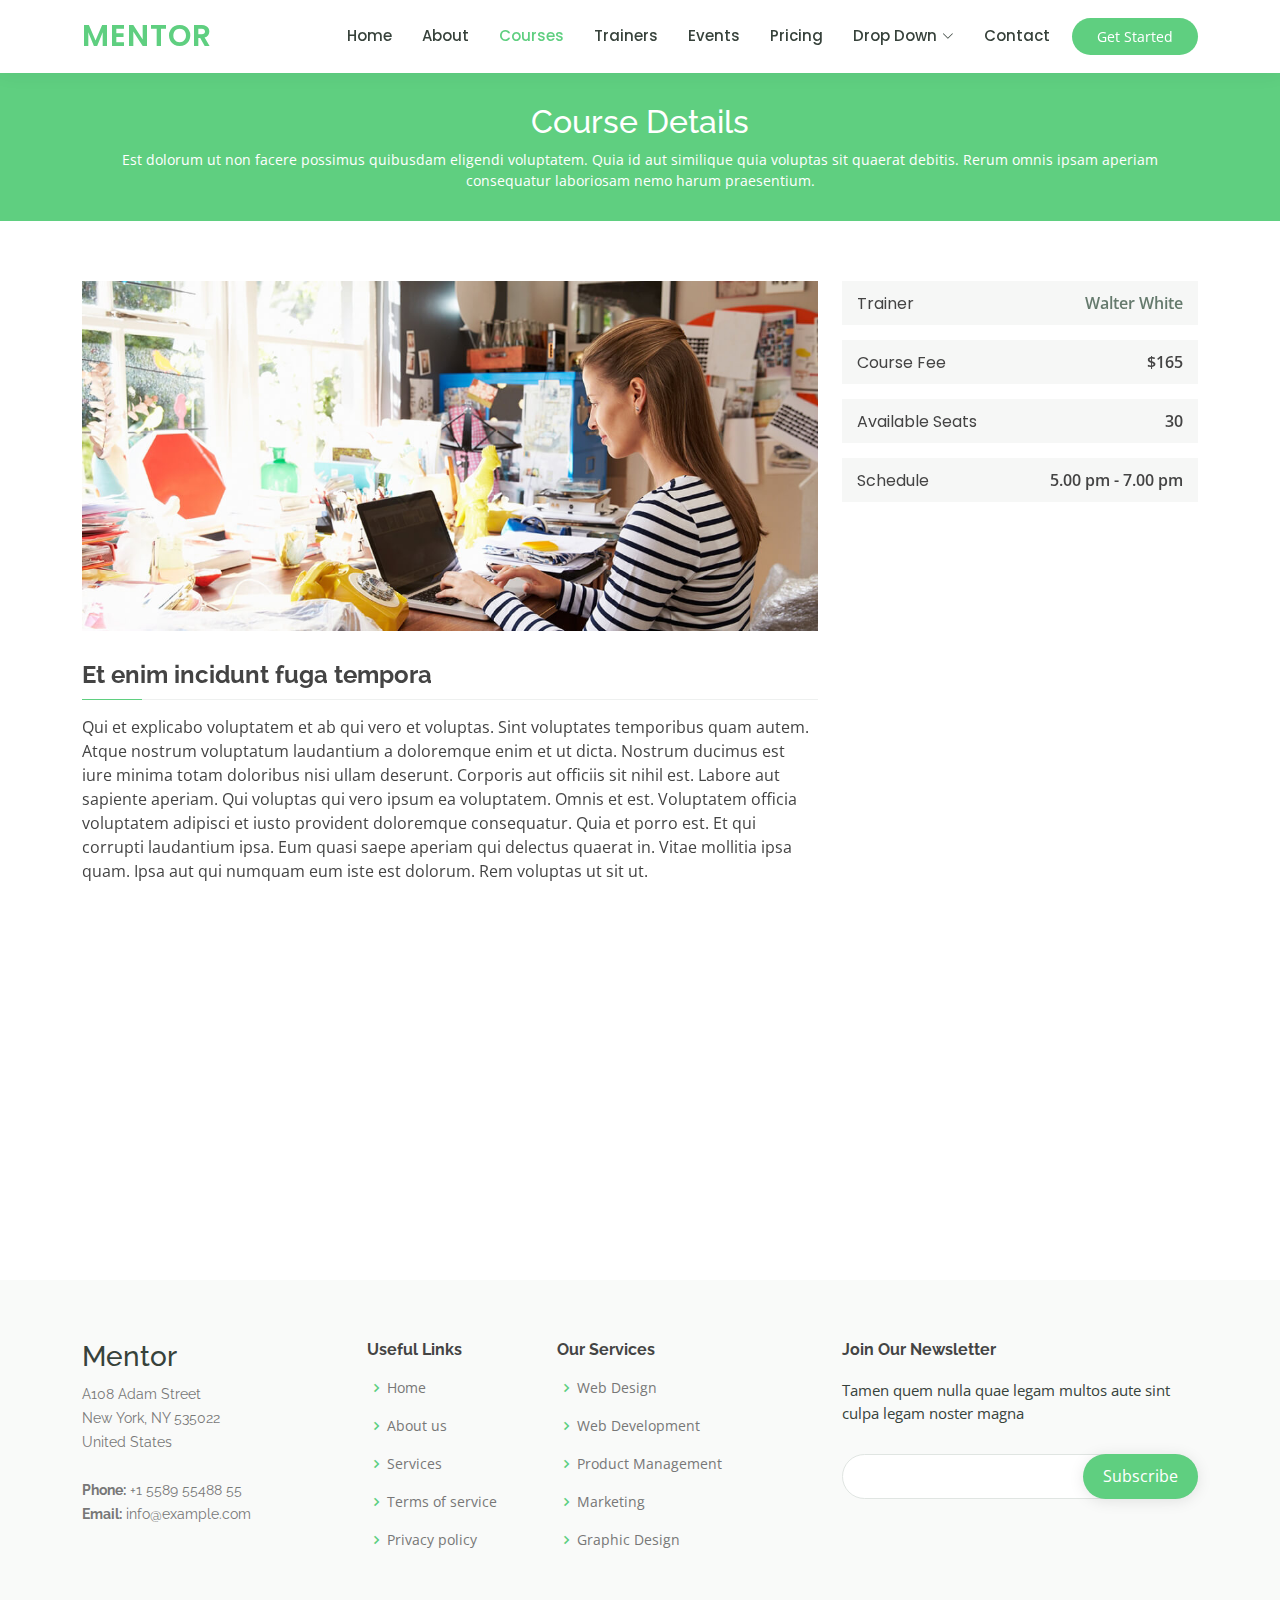
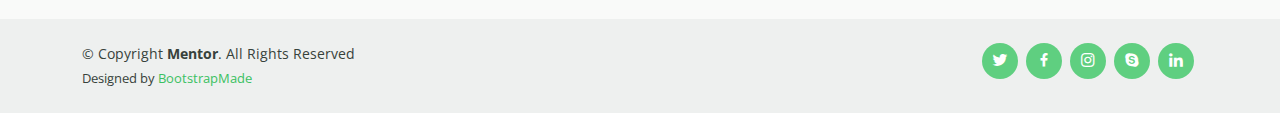
<file: course-details.html>
<!DOCTYPE html>
<html lang="en">

<head>
  <meta charset="utf-8">
  <meta content="width=device-width, initial-scale=1.0" name="viewport">

  <title>Course Details - Mentor Bootstrap Template</title>
  <meta content="" name="description">
  <meta content="" name="keywords">

  <!-- Favicons -->
  <link href="assets/img/favicon.png" rel="icon">
  <link href="assets/img/apple-touch-icon.png" rel="apple-touch-icon">

  <!-- Google Fonts -->
  <link href="https://fonts.googleapis.com/css?family=Open+Sans:300,300i,400,400i,600,600i,700,700i|Raleway:300,300i,400,400i,500,500i,600,600i,700,700i|Poppins:300,300i,400,400i,500,500i,600,600i,700,700i" rel="stylesheet">

  <!-- Vendor CSS Files -->
  <link href="assets/vendor/animate.css/animate.min.css" rel="stylesheet">
  <link href="assets/vendor/aos/aos.css" rel="stylesheet">
  <link href="assets/vendor/bootstrap/css/bootstrap.min.css" rel="stylesheet">
  <link href="assets/vendor/bootstrap-icons/bootstrap-icons.css" rel="stylesheet">
  <link href="assets/vendor/boxicons/css/boxicons.min.css" rel="stylesheet">
  <link href="assets/vendor/remixicon/remixicon.css" rel="stylesheet">
  <link href="assets/vendor/swiper/swiper-bundle.min.css" rel="stylesheet">

  <!-- Template Main CSS File -->
  <link href="assets/css/style.css" rel="stylesheet">

  <!-- =======================================================
  * Template Name: Mentor - v4.9.0
  * Template URL: https://bootstrapmade.com/mentor-free-education-bootstrap-theme/
  * Author: BootstrapMade.com
  * License: https://bootstrapmade.com/license/
  ======================================================== -->
</head>

<body>

  <!-- ======= Header ======= -->
  <header id="header" class="fixed-top">
    <div class="container d-flex align-items-center">

      <h1 class="logo me-auto"><a href="index.html">Mentor</a></h1>
      <!-- Uncomment below if you prefer to use an image logo -->
      <!-- <a href="index.html" class="logo me-auto"><img src="assets/img/logo.png" alt="" class="img-fluid"></a>-->

      <nav id="navbar" class="navbar order-last order-lg-0">
        <ul>
          <li><a href="index.html">Home</a></li>
          <li><a href="about.html">About</a></li>
          <li><a class="active" href="courses.html">Courses</a></li>
          <li><a href="trainers.html">Trainers</a></li>
          <li><a href="events.html">Events</a></li>
          <li><a href="pricing.html">Pricing</a></li>

          <li class="dropdown"><a href="#"><span>Drop Down</span> <i class="bi bi-chevron-down"></i></a>
            <ul>
              <li><a href="#">Drop Down 1</a></li>
              <li class="dropdown"><a href="#"><span>Deep Drop Down</span> <i class="bi bi-chevron-right"></i></a>
                <ul>
                  <li><a href="#">Deep Drop Down 1</a></li>
                  <li><a href="#">Deep Drop Down 2</a></li>
                  <li><a href="#">Deep Drop Down 3</a></li>
                  <li><a href="#">Deep Drop Down 4</a></li>
                  <li><a href="#">Deep Drop Down 5</a></li>
                </ul>
              </li>
              <li><a href="#">Drop Down 2</a></li>
              <li><a href="#">Drop Down 3</a></li>
              <li><a href="#">Drop Down 4</a></li>
            </ul>
          </li>
          <li><a href="contact.html">Contact</a></li>
        </ul>
        <i class="bi bi-list mobile-nav-toggle"></i>
      </nav><!-- .navbar -->

      <a href="courses.html" class="get-started-btn">Get Started</a>

    </div>
  </header><!-- End Header -->

  <main id="main">

    <!-- ======= Breadcrumbs ======= -->
    <div class="breadcrumbs" data-aos="fade-in">
      <div class="container">
        <h2>Course Details</h2>
        <p>Est dolorum ut non facere possimus quibusdam eligendi voluptatem. Quia id aut similique quia voluptas sit quaerat debitis. Rerum omnis ipsam aperiam consequatur laboriosam nemo harum praesentium. </p>
      </div>
    </div><!-- End Breadcrumbs -->

    <!-- ======= Cource Details Section ======= -->
    <section id="course-details" class="course-details">
      <div class="container" data-aos="fade-up">

        <div class="row">
          <div class="col-lg-8">
            <img src="assets/img/course-details.jpg" class="img-fluid" alt="">
            <h3>Et enim incidunt fuga tempora</h3>
            <p>
              Qui et explicabo voluptatem et ab qui vero et voluptas. Sint voluptates temporibus quam autem. Atque nostrum voluptatum laudantium a doloremque enim et ut dicta. Nostrum ducimus est iure minima totam doloribus nisi ullam deserunt. Corporis aut officiis sit nihil est. Labore aut sapiente aperiam.
              Qui voluptas qui vero ipsum ea voluptatem. Omnis et est. Voluptatem officia voluptatem adipisci et iusto provident doloremque consequatur. Quia et porro est. Et qui corrupti laudantium ipsa.
              Eum quasi saepe aperiam qui delectus quaerat in. Vitae mollitia ipsa quam. Ipsa aut qui numquam eum iste est dolorum. Rem voluptas ut sit ut.
            </p>
          </div>
          <div class="col-lg-4">

            <div class="course-info d-flex justify-content-between align-items-center">
              <h5>Trainer</h5>
              <p><a href="#">Walter White</a></p>
            </div>

            <div class="course-info d-flex justify-content-between align-items-center">
              <h5>Course Fee</h5>
              <p>$165</p>
            </div>

            <div class="course-info d-flex justify-content-between align-items-center">
              <h5>Available Seats</h5>
              <p>30</p>
            </div>

            <div class="course-info d-flex justify-content-between align-items-center">
              <h5>Schedule</h5>
              <p>5.00 pm - 7.00 pm</p>
            </div>

          </div>
        </div>

      </div>
    </section><!-- End Cource Details Section -->

    <!-- ======= Cource Details Tabs Section ======= -->
    <section id="cource-details-tabs" class="cource-details-tabs">
      <div class="container" data-aos="fade-up">

        <div class="row">
          <div class="col-lg-3">
            <ul class="nav nav-tabs flex-column">
              <li class="nav-item">
                <a class="nav-link active show" data-bs-toggle="tab" href="#tab-1">Modi sit est</a>
              </li>
              <li class="nav-item">
                <a class="nav-link" data-bs-toggle="tab" href="#tab-2">Unde praesentium sed</a>
              </li>
              <li class="nav-item">
                <a class="nav-link" data-bs-toggle="tab" href="#tab-3">Pariatur explicabo vel</a>
              </li>
              <li class="nav-item">
                <a class="nav-link" data-bs-toggle="tab" href="#tab-4">Nostrum qui quasi</a>
              </li>
              <li class="nav-item">
                <a class="nav-link" data-bs-toggle="tab" href="#tab-5">Iusto ut expedita aut</a>
              </li>
            </ul>
          </div>
          <div class="col-lg-9 mt-4 mt-lg-0">
            <div class="tab-content">
              <div class="tab-pane active show" id="tab-1">
                <div class="row">
                  <div class="col-lg-8 details order-2 order-lg-1">
                    <h3>Architecto ut aperiam autem id</h3>
                    <p class="fst-italic">Qui laudantium consequatur laborum sit qui ad sapiente dila parde sonata raqer a videna mareta paulona marka</p>
                    <p>Et nobis maiores eius. Voluptatibus ut enim blanditiis atque harum sint. Laborum eos ipsum ipsa odit magni. Incidunt hic ut molestiae aut qui. Est repellat minima eveniet eius et quis magni nihil. Consequatur dolorem quaerat quos qui similique accusamus nostrum rem vero</p>
                  </div>
                  <div class="col-lg-4 text-center order-1 order-lg-2">
                    <img src="assets/img/course-details-tab-1.png" alt="" class="img-fluid">
                  </div>
                </div>
              </div>
              <div class="tab-pane" id="tab-2">
                <div class="row">
                  <div class="col-lg-8 details order-2 order-lg-1">
                    <h3>Et blanditiis nemo veritatis excepturi</h3>
                    <p class="fst-italic">Qui laudantium consequatur laborum sit qui ad sapiente dila parde sonata raqer a videna mareta paulona marka</p>
                    <p>Ea ipsum voluptatem consequatur quis est. Illum error ullam omnis quia et reiciendis sunt sunt est. Non aliquid repellendus itaque accusamus eius et velit ipsa voluptates. Optio nesciunt eaque beatae accusamus lerode pakto madirna desera vafle de nideran pal</p>
                  </div>
                  <div class="col-lg-4 text-center order-1 order-lg-2">
                    <img src="assets/img/course-details-tab-2.png" alt="" class="img-fluid">
                  </div>
                </div>
              </div>
              <div class="tab-pane" id="tab-3">
                <div class="row">
                  <div class="col-lg-8 details order-2 order-lg-1">
                    <h3>Impedit facilis occaecati odio neque aperiam sit</h3>
                    <p class="fst-italic">Eos voluptatibus quo. Odio similique illum id quidem non enim fuga. Qui natus non sunt dicta dolor et. In asperiores velit quaerat perferendis aut</p>
                    <p>Iure officiis odit rerum. Harum sequi eum illum corrupti culpa veritatis quisquam. Neque necessitatibus illo rerum eum ut. Commodi ipsam minima molestiae sed laboriosam a iste odio. Earum odit nesciunt fugiat sit ullam. Soluta et harum voluptatem optio quae</p>
                  </div>
                  <div class="col-lg-4 text-center order-1 order-lg-2">
                    <img src="assets/img/course-details-tab-3.png" alt="" class="img-fluid">
                  </div>
                </div>
              </div>
              <div class="tab-pane" id="tab-4">
                <div class="row">
                  <div class="col-lg-8 details order-2 order-lg-1">
                    <h3>Fuga dolores inventore laboriosam ut est accusamus laboriosam dolore</h3>
                    <p class="fst-italic">Totam aperiam accusamus. Repellat consequuntur iure voluptas iure porro quis delectus</p>
                    <p>Eaque consequuntur consequuntur libero expedita in voluptas. Nostrum ipsam necessitatibus aliquam fugiat debitis quis velit. Eum ex maxime error in consequatur corporis atque. Eligendi asperiores sed qui veritatis aperiam quia a laborum inventore</p>
                  </div>
                  <div class="col-lg-4 text-center order-1 order-lg-2">
                    <img src="assets/img/course-details-tab-4.png" alt="" class="img-fluid">
                  </div>
                </div>
              </div>
              <div class="tab-pane" id="tab-5">
                <div class="row">
                  <div class="col-lg-8 details order-2 order-lg-1">
                    <h3>Est eveniet ipsam sindera pad rone matrelat sando reda</h3>
                    <p class="fst-italic">Omnis blanditiis saepe eos autem qui sunt debitis porro quia.</p>
                    <p>Exercitationem nostrum omnis. Ut reiciendis repudiandae minus. Omnis recusandae ut non quam ut quod eius qui. Ipsum quia odit vero atque qui quibusdam amet. Occaecati sed est sint aut vitae molestiae voluptate vel</p>
                  </div>
                  <div class="col-lg-4 text-center order-1 order-lg-2">
                    <img src="assets/img/course-details-tab-5.png" alt="" class="img-fluid">
                  </div>
                </div>
              </div>
            </div>
          </div>
        </div>

      </div>
    </section><!-- End Cource Details Tabs Section -->

  </main><!-- End #main -->

  <!-- ======= Footer ======= -->
  <footer id="footer">

    <div class="footer-top">
      <div class="container">
        <div class="row">

          <div class="col-lg-3 col-md-6 footer-contact">
            <h3>Mentor</h3>
            <p>
              A108 Adam Street <br>
              New York, NY 535022<br>
              United States <br><br>
              <strong>Phone:</strong> +1 5589 55488 55<br>
              <strong>Email:</strong> info@example.com<br>
            </p>
          </div>

          <div class="col-lg-2 col-md-6 footer-links">
            <h4>Useful Links</h4>
            <ul>
              <li><i class="bx bx-chevron-right"></i> <a href="#">Home</a></li>
              <li><i class="bx bx-chevron-right"></i> <a href="#">About us</a></li>
              <li><i class="bx bx-chevron-right"></i> <a href="#">Services</a></li>
              <li><i class="bx bx-chevron-right"></i> <a href="#">Terms of service</a></li>
              <li><i class="bx bx-chevron-right"></i> <a href="#">Privacy policy</a></li>
            </ul>
          </div>

          <div class="col-lg-3 col-md-6 footer-links">
            <h4>Our Services</h4>
            <ul>
              <li><i class="bx bx-chevron-right"></i> <a href="#">Web Design</a></li>
              <li><i class="bx bx-chevron-right"></i> <a href="#">Web Development</a></li>
              <li><i class="bx bx-chevron-right"></i> <a href="#">Product Management</a></li>
              <li><i class="bx bx-chevron-right"></i> <a href="#">Marketing</a></li>
              <li><i class="bx bx-chevron-right"></i> <a href="#">Graphic Design</a></li>
            </ul>
          </div>

          <div class="col-lg-4 col-md-6 footer-newsletter">
            <h4>Join Our Newsletter</h4>
            <p>Tamen quem nulla quae legam multos aute sint culpa legam noster magna</p>
            <form action="" method="post">
              <input type="email" name="email"><input type="submit" value="Subscribe">
            </form>
          </div>

        </div>
      </div>
    </div>

    <div class="container d-md-flex py-4">

      <div class="me-md-auto text-center text-md-start">
        <div class="copyright">
          &copy; Copyright <strong><span>Mentor</span></strong>. All Rights Reserved
        </div>
        <div class="credits">
          <!-- All the links in the footer should remain intact. -->
          <!-- You can delete the links only if you purchased the pro version. -->
          <!-- Licensing information: https://bootstrapmade.com/license/ -->
          <!-- Purchase the pro version with working PHP/AJAX contact form: https://bootstrapmade.com/mentor-free-education-bootstrap-theme/ -->
          Designed by <a href="https://bootstrapmade.com/">BootstrapMade</a>
        </div>
      </div>
      <div class="social-links text-center text-md-right pt-3 pt-md-0">
        <a href="#" class="twitter"><i class="bx bxl-twitter"></i></a>
        <a href="#" class="facebook"><i class="bx bxl-facebook"></i></a>
        <a href="#" class="instagram"><i class="bx bxl-instagram"></i></a>
        <a href="#" class="google-plus"><i class="bx bxl-skype"></i></a>
        <a href="#" class="linkedin"><i class="bx bxl-linkedin"></i></a>
      </div>
    </div>
  </footer><!-- End Footer -->

  <div id="preloader"></div>
  <a href="#" class="back-to-top d-flex align-items-center justify-content-center"><i class="bi bi-arrow-up-short"></i></a>

  <!-- Vendor JS Files -->
  <script src="assets/vendor/purecounter/purecounter_vanilla.js"></script>
  <script src="assets/vendor/aos/aos.js"></script>
  <script src="assets/vendor/bootstrap/js/bootstrap.bundle.min.js"></script>
  <script src="assets/vendor/swiper/swiper-bundle.min.js"></script>
  <script src="assets/vendor/php-email-form/validate.js"></script>

  <!-- Template Main JS File -->
  <script src="assets/js/main.js"></script>

</body>

</html>
</file>
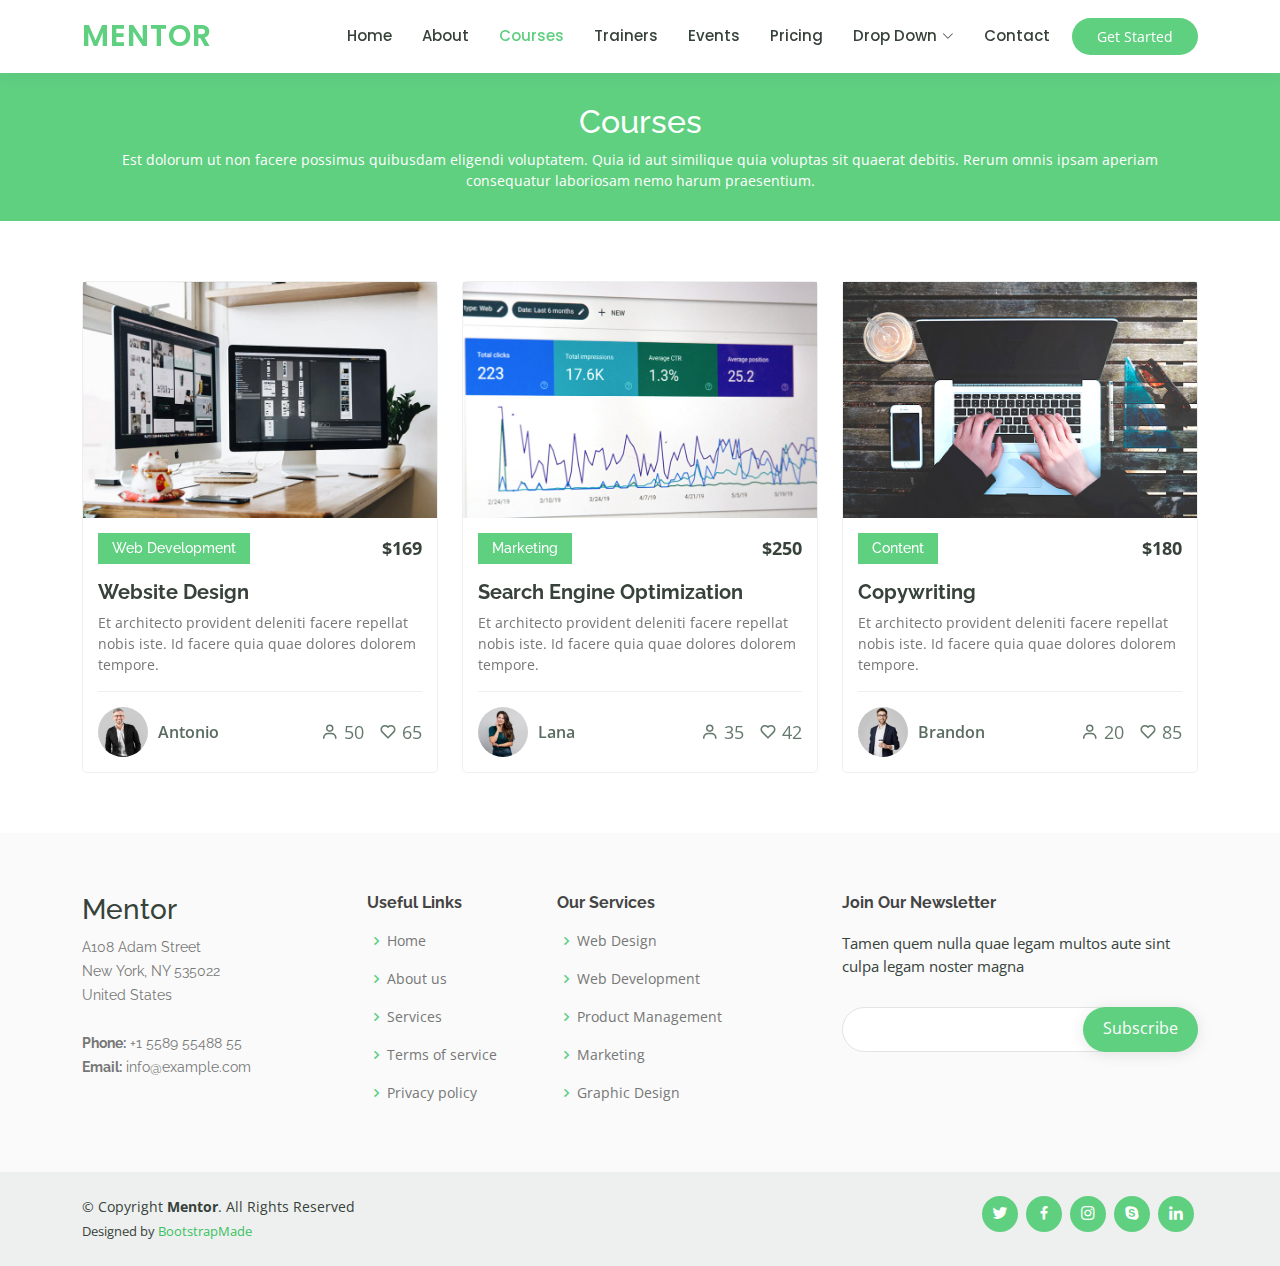
<file: courses.html>
<!DOCTYPE html>
<html lang="en">

<head>
  <meta charset="utf-8">
  <meta content="width=device-width, initial-scale=1.0" name="viewport">

  <title>Courses - Mentor Bootstrap Template</title>
  <meta content="" name="description">
  <meta content="" name="keywords">

  <!-- Favicons -->
  <link href="assets/img/favicon.png" rel="icon">
  <link href="assets/img/apple-touch-icon.png" rel="apple-touch-icon">

  <!-- Google Fonts -->
  <link href="https://fonts.googleapis.com/css?family=Open+Sans:300,300i,400,400i,600,600i,700,700i|Raleway:300,300i,400,400i,500,500i,600,600i,700,700i|Poppins:300,300i,400,400i,500,500i,600,600i,700,700i" rel="stylesheet">

  <!-- Vendor CSS Files -->
  <link href="assets/vendor/animate.css/animate.min.css" rel="stylesheet">
  <link href="assets/vendor/aos/aos.css" rel="stylesheet">
  <link href="assets/vendor/bootstrap/css/bootstrap.min.css" rel="stylesheet">
  <link href="assets/vendor/bootstrap-icons/bootstrap-icons.css" rel="stylesheet">
  <link href="assets/vendor/boxicons/css/boxicons.min.css" rel="stylesheet">
  <link href="assets/vendor/remixicon/remixicon.css" rel="stylesheet">
  <link href="assets/vendor/swiper/swiper-bundle.min.css" rel="stylesheet">

  <!-- Template Main CSS File -->
  <link href="assets/css/style.css" rel="stylesheet">

  <!-- =======================================================
  * Template Name: Mentor - v4.9.0
  * Template URL: https://bootstrapmade.com/mentor-free-education-bootstrap-theme/
  * Author: BootstrapMade.com
  * License: https://bootstrapmade.com/license/
  ======================================================== -->
</head>

<body>

  <!-- ======= Header ======= -->
  <header id="header" class="fixed-top">
    <div class="container d-flex align-items-center">

      <h1 class="logo me-auto"><a href="index.html">Mentor</a></h1>
      <!-- Uncomment below if you prefer to use an image logo -->
      <!-- <a href="index.html" class="logo me-auto"><img src="assets/img/logo.png" alt="" class="img-fluid"></a>-->

      <nav id="navbar" class="navbar order-last order-lg-0">
        <ul>
          <li><a href="index.html">Home</a></li>
          <li><a href="about.html">About</a></li>
          <li><a class="active" href="courses.html">Courses</a></li>
          <li><a href="trainers.html">Trainers</a></li>
          <li><a href="events.html">Events</a></li>
          <li><a href="pricing.html">Pricing</a></li>

          <li class="dropdown"><a href="#"><span>Drop Down</span> <i class="bi bi-chevron-down"></i></a>
            <ul>
              <li><a href="#">Drop Down 1</a></li>
              <li class="dropdown"><a href="#"><span>Deep Drop Down</span> <i class="bi bi-chevron-right"></i></a>
                <ul>
                  <li><a href="#">Deep Drop Down 1</a></li>
                  <li><a href="#">Deep Drop Down 2</a></li>
                  <li><a href="#">Deep Drop Down 3</a></li>
                  <li><a href="#">Deep Drop Down 4</a></li>
                  <li><a href="#">Deep Drop Down 5</a></li>
                </ul>
              </li>
              <li><a href="#">Drop Down 2</a></li>
              <li><a href="#">Drop Down 3</a></li>
              <li><a href="#">Drop Down 4</a></li>
            </ul>
          </li>
          <li><a href="contact.html">Contact</a></li>
        </ul>
        <i class="bi bi-list mobile-nav-toggle"></i>
      </nav><!-- .navbar -->

      <a href="courses.html" class="get-started-btn">Get Started</a>

    </div>
  </header><!-- End Header -->

  <main id="main" data-aos="fade-in">

    <!-- ======= Breadcrumbs ======= -->
    <div class="breadcrumbs">
      <div class="container">
        <h2>Courses</h2>
        <p>Est dolorum ut non facere possimus quibusdam eligendi voluptatem. Quia id aut similique quia voluptas sit quaerat debitis. Rerum omnis ipsam aperiam consequatur laboriosam nemo harum praesentium. </p>
      </div>
    </div><!-- End Breadcrumbs -->

    <!-- ======= Courses Section ======= -->
    <section id="courses" class="courses">
      <div class="container" data-aos="fade-up">

        <div class="row" data-aos="zoom-in" data-aos-delay="100">

          <div class="col-lg-4 col-md-6 d-flex align-items-stretch">
            <div class="course-item">
              <img src="assets/img/course-1.jpg" class="img-fluid" alt="...">
              <div class="course-content">
                <div class="d-flex justify-content-between align-items-center mb-3">
                  <h4>Web Development</h4>
                  <p class="price">$169</p>
                </div>

                <h3><a href="course-details.html">Website Design</a></h3>
                <p>Et architecto provident deleniti facere repellat nobis iste. Id facere quia quae dolores dolorem tempore.</p>
                <div class="trainer d-flex justify-content-between align-items-center">
                  <div class="trainer-profile d-flex align-items-center">
                    <img src="assets/img/trainers/trainer-1.jpg" class="img-fluid" alt="">
                    <span>Antonio</span>
                  </div>
                  <div class="trainer-rank d-flex align-items-center">
                    <i class="bx bx-user"></i>&nbsp;50
                    &nbsp;&nbsp;
                    <i class="bx bx-heart"></i>&nbsp;65
                  </div>
                </div>
              </div>
            </div>
          </div> <!-- End Course Item-->

          <div class="col-lg-4 col-md-6 d-flex align-items-stretch mt-4 mt-md-0">
            <div class="course-item">
              <img src="assets/img/course-2.jpg" class="img-fluid" alt="...">
              <div class="course-content">
                <div class="d-flex justify-content-between align-items-center mb-3">
                  <h4>Marketing</h4>
                  <p class="price">$250</p>
                </div>

                <h3><a href="course-details.html">Search Engine Optimization</a></h3>
                <p>Et architecto provident deleniti facere repellat nobis iste. Id facere quia quae dolores dolorem tempore.</p>
                <div class="trainer d-flex justify-content-between align-items-center">
                  <div class="trainer-profile d-flex align-items-center">
                    <img src="assets/img/trainers/trainer-2.jpg" class="img-fluid" alt="">
                    <span>Lana</span>
                  </div>
                  <div class="trainer-rank d-flex align-items-center">
                    <i class="bx bx-user"></i>&nbsp;35
                    &nbsp;&nbsp;
                    <i class="bx bx-heart"></i>&nbsp;42
                  </div>
                </div>
              </div>
            </div>
          </div> <!-- End Course Item-->

          <div class="col-lg-4 col-md-6 d-flex align-items-stretch mt-4 mt-lg-0">
            <div class="course-item">
              <img src="assets/img/course-3.jpg" class="img-fluid" alt="...">
              <div class="course-content">
                <div class="d-flex justify-content-between align-items-center mb-3">
                  <h4>Content</h4>
                  <p class="price">$180</p>
                </div>

                <h3><a href="course-details.html">Copywriting</a></h3>
                <p>Et architecto provident deleniti facere repellat nobis iste. Id facere quia quae dolores dolorem tempore.</p>
                <div class="trainer d-flex justify-content-between align-items-center">
                  <div class="trainer-profile d-flex align-items-center">
                    <img src="assets/img/trainers/trainer-3.jpg" class="img-fluid" alt="">
                    <span>Brandon</span>
                  </div>
                  <div class="trainer-rank d-flex align-items-center">
                    <i class="bx bx-user"></i>&nbsp;20
                    &nbsp;&nbsp;
                    <i class="bx bx-heart"></i>&nbsp;85
                  </div>
                </div>
              </div>
            </div>
          </div> <!-- End Course Item-->

        </div>

      </div>
    </section><!-- End Courses Section -->

  </main><!-- End #main -->

  <!-- ======= Footer ======= -->
  <footer id="footer">

    <div class="footer-top">
      <div class="container">
        <div class="row">

          <div class="col-lg-3 col-md-6 footer-contact">
            <h3>Mentor</h3>
            <p>
              A108 Adam Street <br>
              New York, NY 535022<br>
              United States <br><br>
              <strong>Phone:</strong> +1 5589 55488 55<br>
              <strong>Email:</strong> info@example.com<br>
            </p>
          </div>

          <div class="col-lg-2 col-md-6 footer-links">
            <h4>Useful Links</h4>
            <ul>
              <li><i class="bx bx-chevron-right"></i> <a href="#">Home</a></li>
              <li><i class="bx bx-chevron-right"></i> <a href="#">About us</a></li>
              <li><i class="bx bx-chevron-right"></i> <a href="#">Services</a></li>
              <li><i class="bx bx-chevron-right"></i> <a href="#">Terms of service</a></li>
              <li><i class="bx bx-chevron-right"></i> <a href="#">Privacy policy</a></li>
            </ul>
          </div>

          <div class="col-lg-3 col-md-6 footer-links">
            <h4>Our Services</h4>
            <ul>
              <li><i class="bx bx-chevron-right"></i> <a href="#">Web Design</a></li>
              <li><i class="bx bx-chevron-right"></i> <a href="#">Web Development</a></li>
              <li><i class="bx bx-chevron-right"></i> <a href="#">Product Management</a></li>
              <li><i class="bx bx-chevron-right"></i> <a href="#">Marketing</a></li>
              <li><i class="bx bx-chevron-right"></i> <a href="#">Graphic Design</a></li>
            </ul>
          </div>

          <div class="col-lg-4 col-md-6 footer-newsletter">
            <h4>Join Our Newsletter</h4>
            <p>Tamen quem nulla quae legam multos aute sint culpa legam noster magna</p>
            <form action="" method="post">
              <input type="email" name="email"><input type="submit" value="Subscribe">
            </form>
          </div>

        </div>
      </div>
    </div>

    <div class="container d-md-flex py-4">

      <div class="me-md-auto text-center text-md-start">
        <div class="copyright">
          &copy; Copyright <strong><span>Mentor</span></strong>. All Rights Reserved
        </div>
        <div class="credits">
          <!-- All the links in the footer should remain intact. -->
          <!-- You can delete the links only if you purchased the pro version. -->
          <!-- Licensing information: https://bootstrapmade.com/license/ -->
          <!-- Purchase the pro version with working PHP/AJAX contact form: https://bootstrapmade.com/mentor-free-education-bootstrap-theme/ -->
          Designed by <a href="https://bootstrapmade.com/">BootstrapMade</a>
        </div>
      </div>
      <div class="social-links text-center text-md-right pt-3 pt-md-0">
        <a href="#" class="twitter"><i class="bx bxl-twitter"></i></a>
        <a href="#" class="facebook"><i class="bx bxl-facebook"></i></a>
        <a href="#" class="instagram"><i class="bx bxl-instagram"></i></a>
        <a href="#" class="google-plus"><i class="bx bxl-skype"></i></a>
        <a href="#" class="linkedin"><i class="bx bxl-linkedin"></i></a>
      </div>
    </div>
  </footer><!-- End Footer -->

  <div id="preloader"></div>
  <a href="#" class="back-to-top d-flex align-items-center justify-content-center"><i class="bi bi-arrow-up-short"></i></a>

  <!-- Vendor JS Files -->
  <script src="assets/vendor/purecounter/purecounter_vanilla.js"></script>
  <script src="assets/vendor/aos/aos.js"></script>
  <script src="assets/vendor/bootstrap/js/bootstrap.bundle.min.js"></script>
  <script src="assets/vendor/swiper/swiper-bundle.min.js"></script>
  <script src="assets/vendor/php-email-form/validate.js"></script>

  <!-- Template Main JS File -->
  <script src="assets/js/main.js"></script>

</body>

</html>
</file>
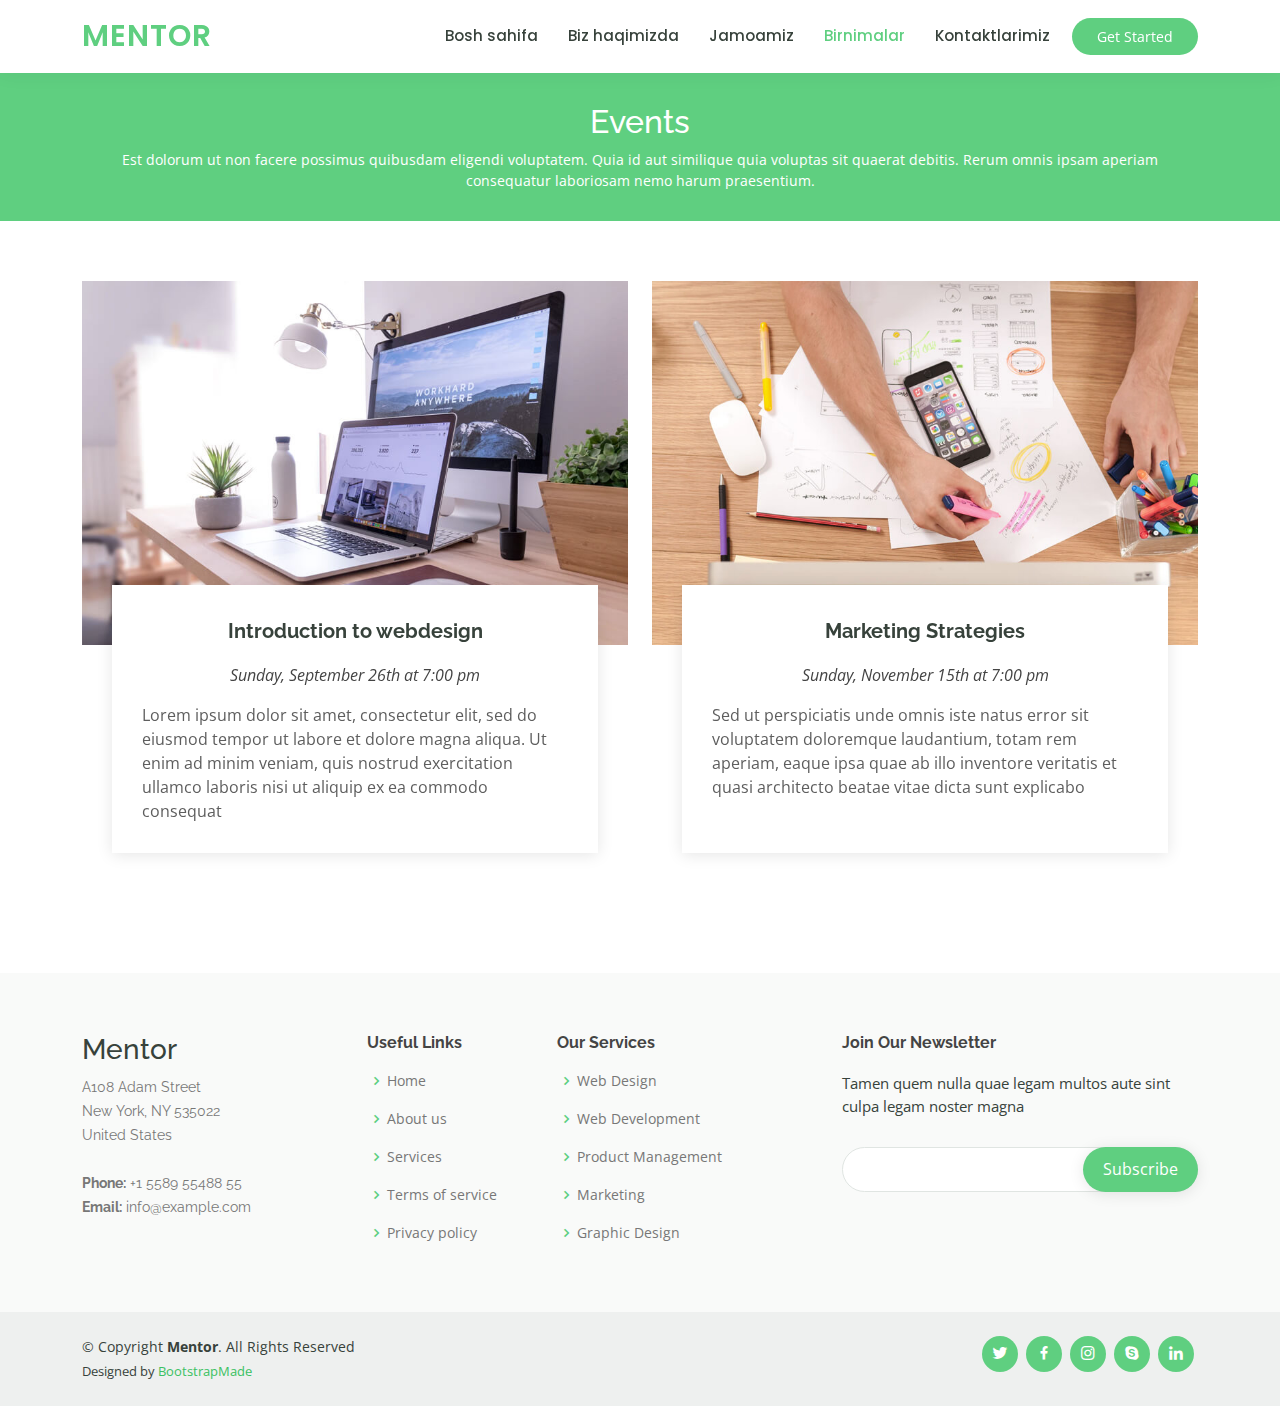
<file: events.html>
<!DOCTYPE html>
<html lang="en">

<head>
  <meta charset="utf-8">
  <meta content="width=device-width, initial-scale=1.0" name="viewport">

  <title>Events - Mentor Bootstrap Template</title>
  <meta content="" name="description">
  <meta content="" name="keywords">

  <!-- Favicons -->
  <link href="assets/img/favicon.png" rel="icon">
  <link href="assets/img/apple-touch-icon.png" rel="apple-touch-icon">

  <!-- Google Fonts -->
  <link href="https://fonts.googleapis.com/css?family=Open+Sans:300,300i,400,400i,600,600i,700,700i|Raleway:300,300i,400,400i,500,500i,600,600i,700,700i|Poppins:300,300i,400,400i,500,500i,600,600i,700,700i" rel="stylesheet">

  <!-- Vendor CSS Files -->
  <link href="assets/vendor/animate.css/animate.min.css" rel="stylesheet">
  <link href="assets/vendor/aos/aos.css" rel="stylesheet">
  <link href="assets/vendor/bootstrap/css/bootstrap.min.css" rel="stylesheet">
  <link href="assets/vendor/bootstrap-icons/bootstrap-icons.css" rel="stylesheet">
  <link href="assets/vendor/boxicons/css/boxicons.min.css" rel="stylesheet">
  <link href="assets/vendor/remixicon/remixicon.css" rel="stylesheet">
  <link href="assets/vendor/swiper/swiper-bundle.min.css" rel="stylesheet">

  <!-- Template Main CSS File -->
  <link href="assets/css/style.css" rel="stylesheet">

  <!-- =======================================================
  * Template Name: Mentor - v4.9.0
  * Template URL: https://bootstrapmade.com/mentor-free-education-bootstrap-theme/
  * Author: BootstrapMade.com
  * License: https://bootstrapmade.com/license/
  ======================================================== -->
</head>

<body>

  <!-- ======= Header ======= -->
  <header id="header" class="fixed-top">
    <div class="container d-flex align-items-center">

      <h1 class="logo me-auto"><a href="index.html">Mentor</a></h1>
      <!-- Uncomment below if you prefer to use an image logo -->
      <!-- <a href="index.html" class="logo me-auto"><img src="assets/img/logo.png" alt="" class="img-fluid"></a>-->

      <nav id="navbar" class="navbar order-last order-lg-0">
        <ul>
          <li><a href="index.html">Bosh sahifa</a></li>
          <li><a href="about.html">Biz haqimizda</a></li>
          <li><a href="trainers.html">Jamoamiz</a></li>
          <li><a class="active" href="events.html">Birnimalar</a></li>
          <li><a href="contact.html">Kontaktlarimiz</a></li>
        </ul>
        <i class="bi bi-list mobile-nav-toggle"></i>
      </nav><!-- .navbar -->

      <a href="courses.html" class="get-started-btn">Get Started</a>

    </div>
  </header><!-- End Header -->

  <main id="main">

    <!-- ======= Breadcrumbs ======= -->
    <div class="breadcrumbs" data-aos="fade-in">
      <div class="container">
        <h2>Events</h2>
        <p>Est dolorum ut non facere possimus quibusdam eligendi voluptatem. Quia id aut similique quia voluptas sit quaerat debitis. Rerum omnis ipsam aperiam consequatur laboriosam nemo harum praesentium. </p>
      </div>
    </div><!-- End Breadcrumbs -->

    <!-- ======= Events Section ======= -->
    <section id="events" class="events">
      <div class="container" data-aos="fade-up">

        <div class="row">
          <div class="col-md-6 d-flex align-items-stretch">
            <div class="card">
              <div class="card-img">
                <img src="assets/img/events-1.jpg" alt="...">
              </div>
              <div class="card-body">
                <h5 class="card-title"><a href="">Introduction to webdesign</a></h5>
                <p class="fst-italic text-center">Sunday, September 26th at 7:00 pm</p>
                <p class="card-text">Lorem ipsum dolor sit amet, consectetur elit, sed do eiusmod tempor ut labore et dolore magna aliqua. Ut enim ad minim veniam, quis nostrud exercitation ullamco laboris nisi ut aliquip ex ea commodo consequat</p>
              </div>
            </div>
          </div>
          <div class="col-md-6 d-flex align-items-stretch">
            <div class="card">
              <div class="card-img">
                <img src="assets/img/events-2.jpg" alt="...">
              </div>
              <div class="card-body">
                <h5 class="card-title"><a href="">Marketing Strategies</a></h5>
                <p class="fst-italic text-center">Sunday, November 15th at 7:00 pm</p>
                <p class="card-text">Sed ut perspiciatis unde omnis iste natus error sit voluptatem doloremque laudantium, totam rem aperiam, eaque ipsa quae ab illo inventore veritatis et quasi architecto beatae vitae dicta sunt explicabo</p>
              </div>
            </div>

          </div>
        </div>

      </div>
    </section><!-- End Events Section -->

  </main><!-- End #main -->

  <!-- ======= Footer ======= -->
  <footer id="footer">

    <div class="footer-top">
      <div class="container">
        <div class="row">

          <div class="col-lg-3 col-md-6 footer-contact">
            <h3>Mentor</h3>
            <p>
              A108 Adam Street <br>
              New York, NY 535022<br>
              United States <br><br>
              <strong>Phone:</strong> +1 5589 55488 55<br>
              <strong>Email:</strong> info@example.com<br>
            </p>
          </div>

          <div class="col-lg-2 col-md-6 footer-links">
            <h4>Useful Links</h4>
            <ul>
              <li><i class="bx bx-chevron-right"></i> <a href="#">Home</a></li>
              <li><i class="bx bx-chevron-right"></i> <a href="#">About us</a></li>
              <li><i class="bx bx-chevron-right"></i> <a href="#">Services</a></li>
              <li><i class="bx bx-chevron-right"></i> <a href="#">Terms of service</a></li>
              <li><i class="bx bx-chevron-right"></i> <a href="#">Privacy policy</a></li>
            </ul>
          </div>

          <div class="col-lg-3 col-md-6 footer-links">
            <h4>Our Services</h4>
            <ul>
              <li><i class="bx bx-chevron-right"></i> <a href="#">Web Design</a></li>
              <li><i class="bx bx-chevron-right"></i> <a href="#">Web Development</a></li>
              <li><i class="bx bx-chevron-right"></i> <a href="#">Product Management</a></li>
              <li><i class="bx bx-chevron-right"></i> <a href="#">Marketing</a></li>
              <li><i class="bx bx-chevron-right"></i> <a href="#">Graphic Design</a></li>
            </ul>
          </div>

          <div class="col-lg-4 col-md-6 footer-newsletter">
            <h4>Join Our Newsletter</h4>
            <p>Tamen quem nulla quae legam multos aute sint culpa legam noster magna</p>
            <form action="" method="post">
              <input type="email" name="email"><input type="submit" value="Subscribe">
            </form>
          </div>

        </div>
      </div>
    </div>

    <div class="container d-md-flex py-4">

      <div class="me-md-auto text-center text-md-start">
        <div class="copyright">
          &copy; Copyright <strong><span>Mentor</span></strong>. All Rights Reserved
        </div>
        <div class="credits">
          <!-- All the links in the footer should remain intact. -->
          <!-- You can delete the links only if you purchased the pro version. -->
          <!-- Licensing information: https://bootstrapmade.com/license/ -->
          <!-- Purchase the pro version with working PHP/AJAX contact form: https://bootstrapmade.com/mentor-free-education-bootstrap-theme/ -->
          Designed by <a href="https://bootstrapmade.com/">BootstrapMade</a>
        </div>
      </div>
      <div class="social-links text-center text-md-right pt-3 pt-md-0">
        <a href="#" class="twitter"><i class="bx bxl-twitter"></i></a>
        <a href="#" class="facebook"><i class="bx bxl-facebook"></i></a>
        <a href="#" class="instagram"><i class="bx bxl-instagram"></i></a>
        <a href="#" class="google-plus"><i class="bx bxl-skype"></i></a>
        <a href="#" class="linkedin"><i class="bx bxl-linkedin"></i></a>
      </div>
    </div>
  </footer><!-- End Footer -->

  <div id="preloader"></div>
  <a href="#" class="back-to-top d-flex align-items-center justify-content-center"><i class="bi bi-arrow-up-short"></i></a>

  <!-- Vendor JS Files -->
  <script src="assets/vendor/purecounter/purecounter_vanilla.js"></script>
  <script src="assets/vendor/aos/aos.js"></script>
  <script src="assets/vendor/bootstrap/js/bootstrap.bundle.min.js"></script>
  <script src="assets/vendor/swiper/swiper-bundle.min.js"></script>
  <script src="assets/vendor/php-email-form/validate.js"></script>

  <!-- Template Main JS File -->
  <script src="assets/js/main.js"></script>

</body>

</html>
</file>
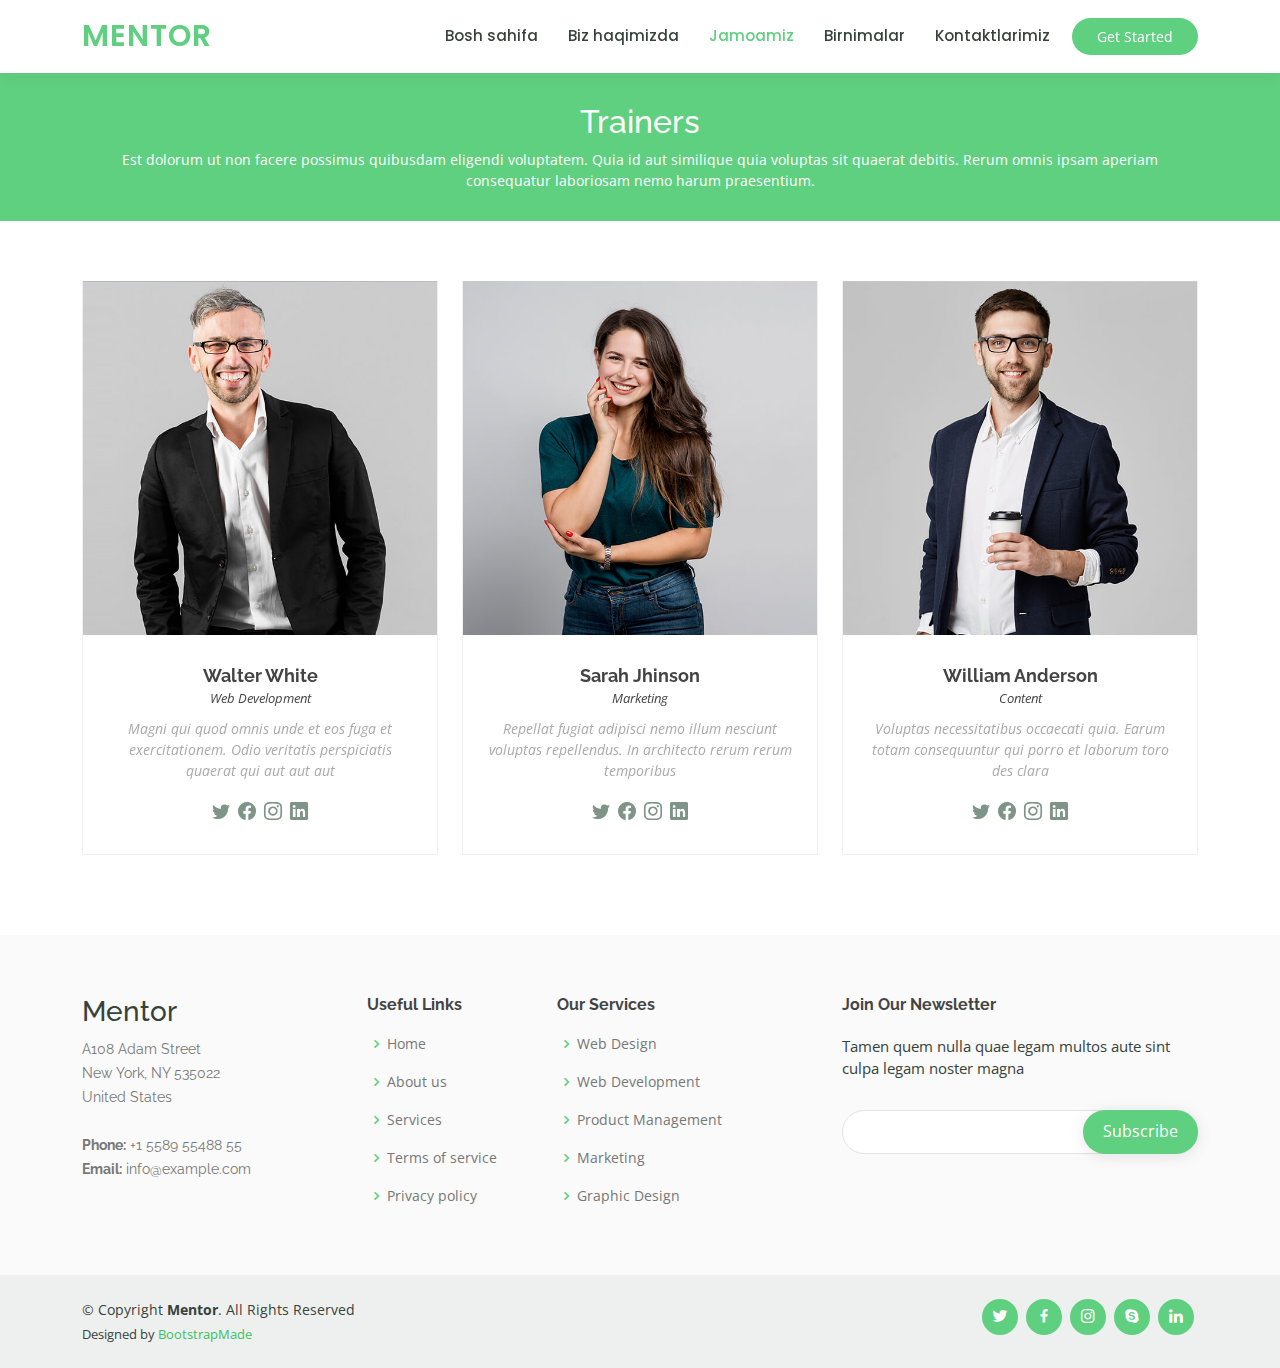
<file: trainers.html>
<!DOCTYPE html>
<html lang="en">

<head>
  <meta charset="utf-8">
  <meta content="width=device-width, initial-scale=1.0" name="viewport">

  <title>Trainers - Mentor Bootstrap Template</title>
  <meta content="" name="description">
  <meta content="" name="keywords">

  <!-- Favicons -->
  <link href="assets/img/favicon.png" rel="icon">
  <link href="assets/img/apple-touch-icon.png" rel="apple-touch-icon">

  <!-- Google Fonts -->
  <link href="https://fonts.googleapis.com/css?family=Open+Sans:300,300i,400,400i,600,600i,700,700i|Raleway:300,300i,400,400i,500,500i,600,600i,700,700i|Poppins:300,300i,400,400i,500,500i,600,600i,700,700i" rel="stylesheet">

  <!-- Vendor CSS Files -->
  <link href="assets/vendor/animate.css/animate.min.css" rel="stylesheet">
  <link href="assets/vendor/aos/aos.css" rel="stylesheet">
  <link href="assets/vendor/bootstrap/css/bootstrap.min.css" rel="stylesheet">
  <link href="assets/vendor/bootstrap-icons/bootstrap-icons.css" rel="stylesheet">
  <link href="assets/vendor/boxicons/css/boxicons.min.css" rel="stylesheet">
  <link href="assets/vendor/remixicon/remixicon.css" rel="stylesheet">
  <link href="assets/vendor/swiper/swiper-bundle.min.css" rel="stylesheet">

  <!-- Template Main CSS File -->
  <link href="assets/css/style.css" rel="stylesheet">

  <!-- =======================================================
  * Template Name: Mentor - v4.9.0
  * Template URL: https://bootstrapmade.com/mentor-free-education-bootstrap-theme/
  * Author: BootstrapMade.com
  * License: https://bootstrapmade.com/license/
  ======================================================== -->
</head>

<body>

  <!-- ======= Header ======= -->
  <header id="header" class="fixed-top">
    <div class="container d-flex align-items-center">

      <h1 class="logo me-auto"><a href="index.html">Mentor</a></h1>
      <!-- Uncomment below if you prefer to use an image logo -->
      <!-- <a href="index.html" class="logo me-auto"><img src="assets/img/logo.png" alt="" class="img-fluid"></a>-->

      <nav id="navbar" class="navbar order-last order-lg-0">
        <ul>
          <li><a href="index.html">Bosh sahifa</a></li>
          <li><a href="about.html">Biz haqimizda</a></li>
          <li><a class="active" href="trainers.html">Jamoamiz</a></li>
          <li><a href="events.html">Birnimalar</a></li>
          <li><a href="contact.html">Kontaktlarimiz</a></li>
        </ul>
        <i class="bi bi-list mobile-nav-toggle"></i>
      </nav><!-- .navbar -->

      <a href="courses.html" class="get-started-btn">Get Started</a>

    </div>
  </header><!-- End Header -->

  <main id="main" data-aos="fade-in">

    <!-- ======= Breadcrumbs ======= -->
    <div class="breadcrumbs">
      <div class="container">
        <h2>Trainers</h2>
        <p>Est dolorum ut non facere possimus quibusdam eligendi voluptatem. Quia id aut similique quia voluptas sit quaerat debitis. Rerum omnis ipsam aperiam consequatur laboriosam nemo harum praesentium. </p>
      </div>
    </div><!-- End Breadcrumbs -->

    <!-- ======= Trainers Section ======= -->
    <section id="trainers" class="trainers">
      <div class="container" data-aos="fade-up">

        <div class="row" data-aos="zoom-in" data-aos-delay="100">
          <div class="col-lg-4 col-md-6 d-flex align-items-stretch">
            <div class="member">
              <img src="assets/img/trainers/trainer-1.jpg" class="img-fluid" alt="">
              <div class="member-content">
                <h4>Walter White</h4>
                <span>Web Development</span>
                <p>
                  Magni qui quod omnis unde et eos fuga et exercitationem. Odio veritatis perspiciatis quaerat qui aut aut aut
                </p>
                <div class="social">
                  <a href=""><i class="bi bi-twitter"></i></a>
                  <a href=""><i class="bi bi-facebook"></i></a>
                  <a href=""><i class="bi bi-instagram"></i></a>
                  <a href=""><i class="bi bi-linkedin"></i></a>
                </div>
              </div>
            </div>
          </div>

          <div class="col-lg-4 col-md-6 d-flex align-items-stretch">
            <div class="member">
              <img src="assets/img/trainers/trainer-2.jpg" class="img-fluid" alt="">
              <div class="member-content">
                <h4>Sarah Jhinson</h4>
                <span>Marketing</span>
                <p>
                  Repellat fugiat adipisci nemo illum nesciunt voluptas repellendus. In architecto rerum rerum temporibus
                </p>
                <div class="social">
                  <a href=""><i class="bi bi-twitter"></i></a>
                  <a href=""><i class="bi bi-facebook"></i></a>
                  <a href=""><i class="bi bi-instagram"></i></a>
                  <a href=""><i class="bi bi-linkedin"></i></a>
                </div>
              </div>
            </div>
          </div>

          <div class="col-lg-4 col-md-6 d-flex align-items-stretch">
            <div class="member">
              <img src="assets/img/trainers/trainer-3.jpg" class="img-fluid" alt="">
              <div class="member-content">
                <h4>William Anderson</h4>
                <span>Content</span>
                <p>
                  Voluptas necessitatibus occaecati quia. Earum totam consequuntur qui porro et laborum toro des clara
                </p>
                <div class="social">
                  <a href=""><i class="bi bi-twitter"></i></a>
                  <a href=""><i class="bi bi-facebook"></i></a>
                  <a href=""><i class="bi bi-instagram"></i></a>
                  <a href=""><i class="bi bi-linkedin"></i></a>
                </div>
              </div>
            </div>
          </div>

        </div>

      </div>
    </section><!-- End Trainers Section -->

  </main><!-- End #main -->

  <!-- ======= Footer ======= -->
  <footer id="footer">

    <div class="footer-top">
      <div class="container">
        <div class="row">

          <div class="col-lg-3 col-md-6 footer-contact">
            <h3>Mentor</h3>
            <p>
              A108 Adam Street <br>
              New York, NY 535022<br>
              United States <br><br>
              <strong>Phone:</strong> +1 5589 55488 55<br>
              <strong>Email:</strong> info@example.com<br>
            </p>
          </div>

          <div class="col-lg-2 col-md-6 footer-links">
            <h4>Useful Links</h4>
            <ul>
              <li><i class="bx bx-chevron-right"></i> <a href="#">Home</a></li>
              <li><i class="bx bx-chevron-right"></i> <a href="#">About us</a></li>
              <li><i class="bx bx-chevron-right"></i> <a href="#">Services</a></li>
              <li><i class="bx bx-chevron-right"></i> <a href="#">Terms of service</a></li>
              <li><i class="bx bx-chevron-right"></i> <a href="#">Privacy policy</a></li>
            </ul>
          </div>

          <div class="col-lg-3 col-md-6 footer-links">
            <h4>Our Services</h4>
            <ul>
              <li><i class="bx bx-chevron-right"></i> <a href="#">Web Design</a></li>
              <li><i class="bx bx-chevron-right"></i> <a href="#">Web Development</a></li>
              <li><i class="bx bx-chevron-right"></i> <a href="#">Product Management</a></li>
              <li><i class="bx bx-chevron-right"></i> <a href="#">Marketing</a></li>
              <li><i class="bx bx-chevron-right"></i> <a href="#">Graphic Design</a></li>
            </ul>
          </div>

          <div class="col-lg-4 col-md-6 footer-newsletter">
            <h4>Join Our Newsletter</h4>
            <p>Tamen quem nulla quae legam multos aute sint culpa legam noster magna</p>
            <form action="" method="post">
              <input type="email" name="email"><input type="submit" value="Subscribe">
            </form>
          </div>

        </div>
      </div>
    </div>

    <div class="container d-md-flex py-4">

      <div class="me-md-auto text-center text-md-start">
        <div class="copyright">
          &copy; Copyright <strong><span>Mentor</span></strong>. All Rights Reserved
        </div>
        <div class="credits">
          <!-- All the links in the footer should remain intact. -->
          <!-- You can delete the links only if you purchased the pro version. -->
          <!-- Licensing information: https://bootstrapmade.com/license/ -->
          <!-- Purchase the pro version with working PHP/AJAX contact form: https://bootstrapmade.com/mentor-free-education-bootstrap-theme/ -->
          Designed by <a href="https://bootstrapmade.com/">BootstrapMade</a>
        </div>
      </div>
      <div class="social-links text-center text-md-right pt-3 pt-md-0">
        <a href="#" class="twitter"><i class="bx bxl-twitter"></i></a>
        <a href="#" class="facebook"><i class="bx bxl-facebook"></i></a>
        <a href="#" class="instagram"><i class="bx bxl-instagram"></i></a>
        <a href="#" class="google-plus"><i class="bx bxl-skype"></i></a>
        <a href="#" class="linkedin"><i class="bx bxl-linkedin"></i></a>
      </div>
    </div>
  </footer><!-- End Footer -->

  <div id="preloader"></div>
  <a href="#" class="back-to-top d-flex align-items-center justify-content-center"><i class="bi bi-arrow-up-short"></i></a>

  <!-- Vendor JS Files -->
  <script src="assets/vendor/purecounter/purecounter_vanilla.js"></script>
  <script src="assets/vendor/aos/aos.js"></script>
  <script src="assets/vendor/bootstrap/js/bootstrap.bundle.min.js"></script>
  <script src="assets/vendor/swiper/swiper-bundle.min.js"></script>
  <script src="assets/vendor/php-email-form/validate.js"></script>

  <!-- Template Main JS File -->
  <script src="assets/js/main.js"></script>

</body>

</html>
</file>
<file: assets/css/style.css>
/**
* Template Name: Mentor - v4.9.0
* Template URL: https://bootstrapmade.com/mentor-free-education-bootstrap-theme/
* Author: BootstrapMade.com
* License: https://bootstrapmade.com/license/
*/

/*--------------------------------------------------------------
# General
--------------------------------------------------------------*/
body {
  font-family: "Open Sans", sans-serif;
  color: #444444;
}

a {
  color: #5fcf80;
  text-decoration: none;
}

a:hover {
  color: #86db9f;
  text-decoration: none;
}

h1,
h2,
h3,
h4,
h5,
h6 {
  font-family: "Raleway", sans-serif;
}

/*--------------------------------------------------------------
# Back to top button
--------------------------------------------------------------*/
.back-to-top {
  position: fixed;
  visibility: hidden;
  opacity: 0;
  right: 15px;
  bottom: 15px;
  z-index: 996;
  background: #5fcf80;
  width: 40px;
  height: 40px;
  border-radius: 50px;
  transition: all 0.4s;
}

.back-to-top i {
  font-size: 28px;
  color: #fff;
  line-height: 0;
}

.back-to-top:hover {
  background: #7ed899;
  color: #fff;
}

.back-to-top.active {
  visibility: visible;
  opacity: 1;
}

/*--------------------------------------------------------------
# Preloader
--------------------------------------------------------------*/
#preloader {
  position: fixed;
  top: 0;
  left: 0;
  right: 0;
  bottom: 0;
  z-index: 9999;
  overflow: hidden;
  background: #fff;
}

#preloader:before {
  content: "";
  position: fixed;
  top: calc(50% - 30px);
  left: calc(50% - 30px);
  border: 6px solid #5fcf80;
  border-top-color: #fff;
  border-bottom-color: #fff;
  border-radius: 50%;
  width: 60px;
  height: 60px;
  -webkit-animation: animate-preloader 1s linear infinite;
  animation: animate-preloader 1s linear infinite;
}

@-webkit-keyframes animate-preloader {
  0% {
    transform: rotate(0deg);
  }

  100% {
    transform: rotate(360deg);
  }
}

@keyframes animate-preloader {
  0% {
    transform: rotate(0deg);
  }

  100% {
    transform: rotate(360deg);
  }
}

/*--------------------------------------------------------------
# Disable aos animation delay on mobile devices
--------------------------------------------------------------*/
@media screen and (max-width: 768px) {
  [data-aos-delay] {
    transition-delay: 0 !important;
  }
}

/*--------------------------------------------------------------
# Header
--------------------------------------------------------------*/
#header {
  background: #fff;
  transition: all 0.5s;
  z-index: 997;
  padding: 15px 0;
  box-shadow: 0px 0 18px rgba(55, 66, 59, 0.08);
}

.lyoxki {
  font-family: "Satisfy", sans-serif!important;
}
.belgi {
  color: #18d26e;
}


#header .logo {
  font-size: 30px;
  margin: 0;
  padding: 0;
  line-height: 1;
  font-weight: 600;
  letter-spacing: 1px;
  text-transform: uppercase;
  font-family: "Poppins", sans-serif;
}

#header .logo a {
  color: #5fcf80;
}

#header .logo img {
  max-height: 40px;
}

/**
* Get Startet Button 
*/
.get-started-btn {
  margin-left: 22px;
  background: #5fcf80;
  color: #fff;
  border-radius: 50px;
  padding: 8px 25px;
  white-space: nowrap;
  transition: 0.3s;
  font-size: 14px;
  display: inline-block;
}

.get-started-btn:hover {
  background: #3ac162;
  color: #fff;
}

@media (max-width: 768px) {
  .get-started-btn {
    margin: 0 15px 0 0;
    padding: 6px 18px;
  }
}

/*--------------------------------------------------------------
# Navigation Menu
--------------------------------------------------------------*/
/**
* Desktop Navigation 
*/
.navbar {
  padding: 0;
}

.navbar ul {
  margin: 0;
  padding: 0;
  display: flex;
  list-style: none;
  align-items: center;
}

.navbar li {
  position: relative;
}

.navbar a,
.navbar a:focus {
  display: flex;
  align-items: center;
  justify-content: space-between;
  padding: 10px 0 10px 30px;
  font-family: "Poppins", sans-serif;
  font-size: 15px;
  font-weight: 500;
  color: #37423b;
  white-space: nowrap;
  transition: 0.3s;
}

.navbar a i,
.navbar a:focus i {
  font-size: 12px;
  line-height: 0;
  margin-left: 5px;
}

.navbar a:hover,
.navbar .active,
.navbar .active:focus,
.navbar li:hover>a {
  color: #5fcf80;
}

.navbar .dropdown ul {
  display: block;
  position: absolute;
  left: 30px;
  top: calc(100% + 30px);
  margin: 0;
  padding: 10px 0;
  z-index: 99;
  opacity: 0;
  visibility: hidden;
  background: #fff;
  box-shadow: 0px 0px 30px rgba(127, 137, 161, 0.25);
  transition: 0.3s;
  border-radius: 4px;
}

.navbar .dropdown ul li {
  min-width: 200px;
}

.navbar .dropdown ul a {
  padding: 10px 20px;
  font-size: 14px;
  text-transform: none;
  font-weight: 500;
}

.navbar .dropdown ul a i {
  font-size: 12px;
}

.navbar .dropdown ul a:hover,
.navbar .dropdown ul .active:hover,
.navbar .dropdown ul li:hover>a {
  color: #5fcf80;
}

.navbar .dropdown:hover>ul {
  opacity: 1;
  top: 100%;
  visibility: visible;
}

.navbar .dropdown .dropdown ul {
  top: 0;
  left: calc(100% - 30px);
  visibility: hidden;
}

.navbar .dropdown .dropdown:hover>ul {
  opacity: 1;
  top: 0;
  left: 100%;
  visibility: visible;
}

@media (max-width: 1366px) {
  .navbar .dropdown .dropdown ul {
    left: -90%;
  }

  .navbar .dropdown .dropdown:hover>ul {
    left: -100%;
  }
}

/**
* Mobile Navigation 
*/
.mobile-nav-toggle {
  color: #37423b;
  font-size: 28px;
  cursor: pointer;
  display: none;
  line-height: 0;
  transition: 0.5s;
}

.mobile-nav-toggle.bi-x {
  color: #fff;
}

@media (max-width: 991px) {
  .mobile-nav-toggle {
    display: block;
  }

  .navbar ul {
    display: none;
  }
}

.navbar-mobile {
  position: fixed;
  overflow: hidden;
  top: 0;
  right: 0;
  left: 0;
  bottom: 0;
  background: rgba(32, 38, 34, 0.9);
  transition: 0.3s;
  z-index: 999;
}

.navbar-mobile .mobile-nav-toggle {
  position: absolute;
  top: 15px;
  right: 15px;
}

.navbar-mobile ul {
  display: block;
  position: absolute;
  top: 55px;
  right: 15px;
  bottom: 15px;
  left: 15px;
  padding: 10px 0;
  border-radius: 6px;
  background-color: #fff;
  overflow-y: auto;
  transition: 0.3s;
}

.navbar-mobile a,
.navbar-mobile a:focus {
  padding: 10px 20px;
  font-size: 15px;
  color: #37423b;
}

.navbar-mobile a:hover,
.navbar-mobile .active,
.navbar-mobile li:hover>a {
  color: #5fcf80;
}

.navbar-mobile .getstarted,
.navbar-mobile .getstarted:focus {
  margin: 15px;
}

.navbar-mobile .dropdown ul {
  position: static;
  display: none;
  margin: 10px 20px;
  padding: 10px 0;
  z-index: 99;
  opacity: 1;
  visibility: visible;
  background: #fff;
  box-shadow: 0px 0px 30px rgba(127, 137, 161, 0.25);
}

.navbar-mobile .dropdown ul li {
  min-width: 200px;
}

.navbar-mobile .dropdown ul a {
  padding: 10px 20px;
}

.navbar-mobile .dropdown ul a i {
  font-size: 12px;
}

.navbar-mobile .dropdown ul a:hover,
.navbar-mobile .dropdown ul .active:hover,
.navbar-mobile .dropdown ul li:hover>a {
  color: #5fcf80;
}

.navbar-mobile .dropdown>.dropdown-active {
  display: block;
}

/*--------------------------------------------------------------
# Hero Section
--------------------------------------------------------------*/
#hero {
  width: 100%;
  height: 80vh;
  background: url("../img/hero-bg.png");
  background-size: cover;
  position: relative;
}

#hero:before {
  content: "";
  background: rgba(0, 0, 0, 0.4);
  position: absolute;
  bottom: 0;
  top: 0;
  left: 0;
  right: 0;
}

#hero .container {
  padding-top: 72px;
}

@media (max-width: 992px) {
  #hero .container {
    padding-top: 62px;
  }
}

#hero h1 {
  margin: 0;
  font-size: 55px;
  font-weight: 600;
  line-height: 56px;
  color: #fff;
}

#hero h2 {
  color: #eee;
  margin: 10px 0 0 0;
  font-size: 24px;
}

#hero .btn-get-started {
  font-family: "Raleway", sans-serif;
  font-weight: 500;
  font-size: 15px;
  letter-spacing: 1px;
  display: inline-block;
  padding: 10px 35px;
  border-radius: 50px;
  transition: 0.5s;
  margin-top: 30px;
  border: 2px solid #fff;
  color: #fff;
}

#hero .btn-get-started:hover {
  background: #5fcf80;
  border: 2px solid #5fcf80;
}

@media (min-width: 1024px) {
  #hero {
    background-attachment: fixed;
  }
}

@media (max-width: 768px) {
  #hero {
    height: 100vh;
  }

  #hero h1 {
    font-size: 28px;
    line-height: 36px;
  }

  #hero h2 {
    font-size: 18px;
    line-height: 24px;
  }
}

/*--------------------------------------------------------------
# Sections General
--------------------------------------------------------------*/
section {
  padding: 60px 0;
  overflow: hidden;
}

.section-bg {
  background-color: #f6f7f6;
}

.section-title {
  padding-bottom: 40px;
}

.section-title h2 {
  font-size: 14px;
  font-weight: 500;
  padding: 0;
  line-height: 1px;
  margin: 0 0 5px 0;
  letter-spacing: 2px;
  text-transform: uppercase;
  color: #aaaaaa;
  font-family: "Poppins", sans-serif;
}

.section-title h2::after {
  content: "";
  width: 120px;
  height: 1px;
  display: inline-block;
  background: #9ae1af;
  margin: 4px 10px;
}

.section-title p {
  margin: 0;
  margin: 0;
  font-size: 36px;
  font-weight: 700;
  text-transform: uppercase;
  font-family: "Poppins", sans-serif;
  color: #37423b;
}

.breadcrumbs {
  margin-top: 73px;
  text-align: center;
  background: #5fcf80;
  padding: 30px 0;
  color: #fff;
}

@media (max-width: 992px) {
  .breadcrumbs {
    margin-top: 63px;
  }
}

.breadcrumbs h2 {
  font-size: 32px;
  font-weight: 500;
}

.breadcrumbs p {
  font-size: 14px;
  margin-bottom: 0;
}

/*--------------------------------------------------------------
# About
--------------------------------------------------------------*/
.about .content h3 {
  font-weight: 600;
  font-size: 26px;
}

.about .content ul {
  list-style: none;
  padding: 0;
}

.about .content ul li {
  padding-bottom: 10px;
}

.about .content ul i {
  font-size: 20px;
  padding-right: 4px;
  color: #5fcf80;
}

.about .content .learn-more-btn {
  background: #5fcf80;
  color: #fff;
  border-radius: 50px;
  padding: 8px 25px 9px 25px;
  white-space: nowrap;
  transition: 0.3s;
  font-size: 14px;
  display: inline-block;
}

.about .content .learn-more-btn:hover {
  background: #3ac162;
  color: #fff;
}

@media (max-width: 768px) {
  .about .content .learn-more-btn {
    margin: 0 48px 0 0;
    padding: 6px 18px;
  }
}

/*--------------------------------------------------------------
# Counts
--------------------------------------------------------------*/
.counts {
  padding: 30px 0;
}

.counts .counters span {
  font-size: 48px;
  display: block;
  color: #5fcf80;
  font-weight: 700;
}

.counts .counters p {
  padding: 0;
  margin: 0 0 20px 0;
  font-family: "Raleway", sans-serif;
  font-size: 15px;
  font-weight: 600;
  color: #37423b;
}

/*--------------------------------------------------------------
# Why Us
--------------------------------------------------------------*/
.why-us .content {
  padding: 30px;
  background: #5fcf80;
  border-radius: 4px;
  color: #fff;
}

.why-us .content h3 {
  font-weight: 700;
  font-size: 34px;
  margin-bottom: 30px;
}

.why-us .content p {
  margin-bottom: 30px;
}

.why-us .content .more-btn {
  display: inline-block;
  background: rgba(255, 255, 255, 0.2);
  padding: 6px 30px 8px 30px;
  color: #fff;
  border-radius: 50px;
  transition: all ease-in-out 0.4s;
}

.why-us .content .more-btn i {
  font-size: 14px;
}

.why-us .content .more-btn:hover {
  color: #5fcf80;
  background: #fff;
}

.why-us .icon-boxes .icon-box {
  text-align: center;
  background: #fff;
  padding: 40px 30px;
  width: 100%;
  border: 1px solid #eef0ef;
}

.why-us .icon-boxes .icon-box i {
  font-size: 32px;
  padding: 18px;
  color: #5fcf80;
  margin-bottom: 30px;
  background: #ecf9f0;
  border-radius: 50px;
}

.why-us .icon-boxes .icon-box h4 {
  font-size: 20px;
  font-weight: 700;
  margin: 0 0 30px 0;
}

.why-us .icon-boxes .icon-box p {
  font-size: 15px;
  color: #848484;
}

/*--------------------------------------------------------------
# Features
--------------------------------------------------------------*/
.features {
  padding-top: 0px;
}

.features .icon-box {
  display: flex;
  align-items: center;
  padding: 20px;
  transition: 0.3s;
  border: 1px solid #eef0ef;
}

.features .icon-box i {
  font-size: 32px;
  padding-right: 10px;
  line-height: 1;
}

.features .icon-box h3 {
  font-weight: 700;
  margin: 0;
  padding: 0;
  line-height: 1;
  font-size: 16px;
}

.features .icon-box h3 a {
  color: #37423b;
  transition: 0.3s;
}

.features .icon-box:hover {
  border-color: #5fcf80;
}

.features .icon-box:hover h3 a {
  color: #5fcf80;
}

/*--------------------------------------------------------------
# Courses
--------------------------------------------------------------*/
.courses .course-item {
  border-radius: 5px;
  border: 1px solid #eef0ef;
}

.courses .course-content {
  padding: 15px;
}

.courses .course-content h3 {
  font-weight: 700;
  font-size: 20px;
}

.courses .course-content h3 a {
  color: #37423b;
  transition: 0.3s;
}

.courses .course-content h3 a:hover {
  color: #5fcf80;
}

.courses .course-content p {
  font-size: 14px;
  color: #777777;
}

.courses .course-content h4 {
  font-size: 14px;
  background: #5fcf80;
  padding: 7px 14px;
  color: #fff;
  margin: 0;
}

.courses .course-content .price {
  margin: 0;
  font-weight: 700;
  font-size: 18px;
  color: #37423b;
}

.courses .trainer {
  padding-top: 15px;
  border-top: 1px solid #eef0ef;
}

.courses .trainer .trainer-profile img {
  max-width: 50px;
  border-radius: 50px;
}

.courses .trainer .trainer-profile span {
  padding-left: 10px;
  font-weight: 600;
  font-size: 16px;
  color: #5a6c60;
}

.courses .trainer .trainer-rank {
  font-size: 18px;
  color: #657a6d;
}

/*--------------------------------------------------------------
# Trainers
--------------------------------------------------------------*/
.trainers .member {
  text-align: center;
  margin-bottom: 20px;
  background: #fff;
  border: 1px solid #eef0ef;
}

.trainers .member img {
  margin: -1px -1px 30px -1px;
}

.trainers .member .member-content {
  padding: 0 20px 30px 20px;
}

.trainers .member h4 {
  font-weight: 700;
  margin-bottom: 2px;
  font-size: 18px;
}

.trainers .member span {
  font-style: italic;
  display: block;
  font-size: 13px;
}

.trainers .member p {
  padding-top: 10px;
  font-size: 14px;
  font-style: italic;
  color: #aaaaaa;
}

.trainers .member .social {
  margin-top: 15px;
}

.trainers .member .social a {
  color: #7e9486;
  transition: 0.3s;
}

.trainers .member .social a:hover {
  color: #5fcf80;
}

.trainers .member .social i {
  font-size: 18px;
  margin: 0 2px;
}

/*--------------------------------------------------------------
# Testimonials
--------------------------------------------------------------*/
.testimonials .testimonial-wrap {
  padding-left: 50px;
}

.testimonials .testimonials-carousel,
.testimonials .testimonials-slider {
  overflow: hidden;
}

.testimonials .testimonial-item {
  box-sizing: content-box;
  padding: 30px 30px 30px 60px;
  margin: 30px 15px;
  min-height: 200px;
  border: 1px solid #eef0ef;
  position: relative;
  background: #fff;
}

.testimonials .testimonial-item .testimonial-img {
  width: 90px;
  border-radius: 10px;
  border: 6px solid #fff;
  position: absolute;
  left: -45px;
}

.testimonials .testimonial-item h3 {
  font-size: 18px;
  font-weight: bold;
  margin: 10px 0 5px 0;
  color: #111;
}

.testimonials .testimonial-item h4 {
  font-size: 14px;
  color: #999;
  margin: 0;
}

.testimonials .testimonial-item .quote-icon-left,
.testimonials .testimonial-item .quote-icon-right {
  color: #c1ecce;
  font-size: 26px;
}

.testimonials .testimonial-item .quote-icon-left {
  display: inline-block;
  left: -5px;
  position: relative;
}

.testimonials .testimonial-item .quote-icon-right {
  display: inline-block;
  right: -5px;
  position: relative;
  top: 10px;
}

.testimonials .testimonial-item p {
  font-style: italic;
  margin: 15px auto 15px auto;
}

.testimonials .swiper-pagination {
  margin-top: 20px;
  position: relative;
}

.testimonials .swiper-pagination .swiper-pagination-bullet {
  width: 12px;
  height: 12px;
  background-color: #fff;
  opacity: 1;
  border: 1px solid #5fcf80;
}

.testimonials .swiper-pagination .swiper-pagination-bullet-active {
  background-color: #5fcf80;
}

@media (max-width: 767px) {
  .testimonials .testimonial-wrap {
    padding-left: 0;
  }

  .testimonials .testimonials-carousel,
  .testimonials .testimonials-slider {
    overflow: hidden;
  }

  .testimonials .testimonial-item {
    padding: 30px;
    margin: 15px;
  }

  .testimonials .testimonial-item .testimonial-img {
    position: static;
    left: auto;
  }
}

/*--------------------------------------------------------------
# Cource Details
--------------------------------------------------------------*/
.course-details h3 {
  font-size: 24px;
  margin: 30px 0 15px 0;
  font-weight: 700;
  position: relative;
  padding-bottom: 10px;
}

.course-details h3:before {
  content: "";
  position: absolute;
  display: block;
  width: 100%;
  height: 1px;
  background: #eef0ef;
  bottom: 0;
  left: 0;
}

.course-details h3:after {
  content: "";
  position: absolute;
  display: block;
  width: 60px;
  height: 1px;
  background: #5fcf80;
  bottom: 0;
  left: 0;
}

.course-details .course-info {
  background: #f6f7f6;
  padding: 10px 15px;
  margin-bottom: 15px;
}

.course-details .course-info h5 {
  font-weight: 400;
  font-size: 16px;
  margin: 0;
  font-family: "Poppins", sans-serif;
}

.course-details .course-info p {
  margin: 0;
  font-weight: 600;
}

.course-details .course-info a {
  color: #657a6d;
}

/*--------------------------------------------------------------
# Cource Details Tabs
--------------------------------------------------------------*/
.cource-details-tabs {
  overflow: hidden;
  padding-top: 0;
}

.cource-details-tabs .nav-tabs {
  border: 0;
}

.cource-details-tabs .nav-link {
  border: 0;
  padding: 12px 15px 12px 0;
  transition: 0.3s;
  color: #37423b;
  border-radius: 0;
  border-right: 2px solid #e2e7e4;
  font-weight: 600;
  font-size: 15px;
}

.cource-details-tabs .nav-link:hover {
  color: #5fcf80;
}

.cource-details-tabs .nav-link.active {
  color: #5fcf80;
  border-color: #5fcf80;
}

.cource-details-tabs .tab-pane.active {
  -webkit-animation: fadeIn 0.5s ease-out;
  animation: fadeIn 0.5s ease-out;
}

.cource-details-tabs .details h3 {
  font-size: 26px;
  font-weight: 600;
  margin-bottom: 20px;
  color: #37423b;
}

.cource-details-tabs .details p {
  color: #777777;
}

.cource-details-tabs .details p:last-child {
  margin-bottom: 0;
}

@media (max-width: 992px) {
  .cource-details-tabs .nav-link {
    border: 0;
    padding: 15px;
  }

  .cource-details-tabs .nav-link.active {
    color: #fff;
    background: #5fcf80;
  }
}

/*--------------------------------------------------------------
# Events
--------------------------------------------------------------*/
.events .card {
  border: 0;
  padding: 0 30px;
  margin-bottom: 60px;
  position: relative;
}

.events .card-img {
  width: calc(100% + 60px);
  margin-left: -30px;
  overflow: hidden;
  z-index: 9;
  border-radius: 0;
}

.events .card-img img {
  max-width: 100%;
  transition: all 0.3s ease-in-out;
}

.events .card-body {
  z-index: 10;
  background: #fff;
  border-top: 4px solid #fff;
  padding: 30px;
  box-shadow: 0px 2px 15px rgba(0, 0, 0, 0.1);
  margin-top: -60px;
  transition: 0.3s;
}

.events .card-title {
  font-weight: 700;
  text-align: center;
  margin-bottom: 20px;
}

.events .card-title a {
  color: #37423b;
  transition: 0.3s;
}

.events .card-text {
  color: #5e5e5e;
}

.events .read-more a {
  color: #777777;
  text-transform: uppercase;
  font-weight: 600;
  font-size: 12px;
  transition: 0.3s;
}

.events .read-more a:hover {
  color: #5fcf80;
}

.events .card:hover img {
  transform: scale(1.1);
}

.events .card:hover .card-body {
  border-color: #5fcf80;
}

.events .card:hover .card-body .card-title a {
  color: #5fcf80;
}

/*--------------------------------------------------------------
# Pricing
--------------------------------------------------------------*/
.pricing .box {
  padding: 20px;
  background: #fff;
  text-align: center;
  border: 1px solid #eef0ef;
  border-radius: 0;
  position: relative;
  overflow: hidden;
}

.pricing h3 {
  font-weight: 400;
  margin: -20px -20px 20px -20px;
  padding: 20px 15px;
  font-size: 16px;
  font-weight: 600;
  color: #777777;
  background: #f8f8f8;
}

.pricing h4 {
  font-size: 36px;
  color: #5fcf80;
  font-weight: 600;
  font-family: "Poppins", sans-serif;
  margin-bottom: 20px;
}

.pricing h4 sup {
  font-size: 20px;
  top: -15px;
  left: -3px;
}

.pricing h4 span {
  color: #bababa;
  font-size: 16px;
  font-weight: 300;
}

.pricing ul {
  padding: 0;
  list-style: none;
  color: #444444;
  text-align: center;
  line-height: 20px;
  font-size: 14px;
}

.pricing ul li {
  padding-bottom: 16px;
}

.pricing ul i {
  color: #5fcf80;
  font-size: 18px;
  padding-right: 4px;
}

.pricing ul .na {
  color: #ccc;
  text-decoration: line-through;
}

.pricing .btn-wrap {
  margin: 20px -20px -20px -20px;
  padding: 20px 15px;
  background: #f8f8f8;
  text-align: center;
}

.pricing .btn-buy {
  background: #5fcf80;
  display: inline-block;
  padding: 8px 35px;
  border-radius: 50px;
  color: #fff;
  transition: none;
  font-size: 14px;
  font-weight: 400;
  font-family: "Raleway", sans-serif;
  font-weight: 600;
  transition: 0.3s;
}

.pricing .btn-buy:hover {
  background: #3ac162;
}

.pricing .featured h3 {
  color: #fff;
  background: #5fcf80;
}

.pricing .advanced {
  width: 200px;
  position: absolute;
  top: 18px;
  right: -68px;
  transform: rotate(45deg);
  z-index: 1;
  font-size: 14px;
  padding: 1px 0 3px 0;
  background: #5fcf80;
  color: #fff;
}

/*--------------------------------------------------------------
# Contact
--------------------------------------------------------------*/
.contact {
  padding-top: 5px;
}

.contact .info {
  width: 100%;
  background: #fff;
}

.contact .info i {
  font-size: 20px;
  color: #5fcf80;
  float: left;
  width: 44px;
  height: 44px;
  background: #ecf9f0;
  display: flex;
  justify-content: center;
  align-items: center;
  border-radius: 50px;
  transition: all 0.3s ease-in-out;
}

.contact .info h4 {
  padding: 0 0 0 60px;
  font-size: 22px;
  font-weight: 600;
  margin-bottom: 5px;
  color: #37423b;
}

.contact .info p {
  padding: 0 0 0 60px;
  margin-bottom: 0;
  font-size: 14px;
  color: #657a6d;
}

.contact .info .email,
.contact .info .phone {
  margin-top: 40px;
}

.contact .info .email:hover i,
.contact .info .address:hover i,
.contact .info .phone:hover i {
  background: #5fcf80;
  color: #fff;
}

.contact .php-email-form {
  width: 100%;
  background: #fff;
}

.contact .php-email-form .form-group {
  padding-bottom: 8px;
}

.contact .php-email-form .error-message {
  display: none;
  color: #fff;
  background: #ed3c0d;
  text-align: left;
  padding: 15px;
  font-weight: 600;
}

.contact .php-email-form .error-message br+br {
  margin-top: 25px;
}

.contact .php-email-form .sent-message {
  display: none;
  color: #fff;
  background: #18d26e;
  text-align: center;
  padding: 15px;
  font-weight: 600;
}

.contact .php-email-form .loading {
  display: none;
  background: #fff;
  text-align: center;
  padding: 15px;
}

.contact .php-email-form .loading:before {
  content: "";
  display: inline-block;
  border-radius: 50%;
  width: 24px;
  height: 24px;
  margin: 0 10px -6px 0;
  border: 3px solid #18d26e;
  border-top-color: #eee;
  -webkit-animation: animate-loading 1s linear infinite;
  animation: animate-loading 1s linear infinite;
}

.contact .php-email-form input,
.contact .php-email-form textarea {
  border-radius: 4px;
  box-shadow: none;
  font-size: 14px;
}

.contact .php-email-form input:focus,
.contact .php-email-form textarea:focus {
  border-color: #5fcf80;
}

.contact .php-email-form input {
  height: 44px;
}

.contact .php-email-form textarea {
  padding: 10px 12px;
}

.contact .php-email-form button[type=submit] {
  background: #5fcf80;
  border: 0;
  padding: 10px 35px;
  color: #fff;
  transition: 0.4s;
  border-radius: 50px;
}

.contact .php-email-form button[type=submit]:hover {
  background: #3ac162;
}

@-webkit-keyframes animate-loading {
  0% {
    transform: rotate(0deg);
  }

  100% {
    transform: rotate(360deg);
  }
}

@keyframes animate-loading {
  0% {
    transform: rotate(0deg);
  }

  100% {
    transform: rotate(360deg);
  }
}

/*--------------------------------------------------------------
# Footer
--------------------------------------------------------------*/
#footer {
  color: #37423b;
  font-size: 14px;
  background: #eef0ef;
}

#footer .footer-top {
  padding: 60px 0 30px 0;
  background: #f9faf9;
}

#footer .footer-top .footer-contact {
  margin-bottom: 30px;
}

#footer .footer-top .footer-contact h4 {
  font-size: 22px;
  margin: 0 0 30px 0;
  padding: 2px 0 2px 0;
  line-height: 1;
  font-weight: 700;
}

#footer .footer-top .footer-contact p {
  font-size: 14px;
  line-height: 24px;
  margin-bottom: 0;
  font-family: "Raleway", sans-serif;
  color: #777777;
}

#footer .footer-top h4 {
  font-size: 16px;
  font-weight: bold;
  color: #444444;
  position: relative;
  padding-bottom: 12px;
}

#footer .footer-top .footer-links {
  margin-bottom: 30px;
}

#footer .footer-top .footer-links ul {
  list-style: none;
  padding: 0;
  margin: 0;
}

#footer .footer-top .footer-links ul i {
  padding-right: 2px;
  color: #5fcf80;
  font-size: 18px;
  line-height: 1;
}

#footer .footer-top .footer-links ul li {
  padding: 10px 0;
  display: flex;
  align-items: center;
}

#footer .footer-top .footer-links ul li:first-child {
  padding-top: 0;
}

#footer .footer-top .footer-links ul a {
  color: #777777;
  transition: 0.3s;
  display: inline-block;
  line-height: 1;
}

#footer .footer-top .footer-links ul a:hover {
  text-decoration: none;
  color: #5fcf80;
}

#footer .footer-newsletter {
  font-size: 15px;
}

#footer .footer-newsletter h4 {
  font-size: 16px;
  font-weight: bold;
  color: #444444;
  position: relative;
  padding-bottom: 12px;
}

#footer .footer-newsletter form {
  margin-top: 30px;
  background: #fff;
  padding: 6px 10px;
  position: relative;
  border-radius: 50px;
  text-align: left;
  border: 1px solid #e0e5e2;
}

#footer .footer-newsletter form input[type=email] {
  border: 0;
  padding: 4px 8px;
  width: calc(100% - 100px);
}

#footer .footer-newsletter form input[type=submit] {
  position: absolute;
  top: -1px;
  right: -1px;
  bottom: -1px;
  border: 0;
  background: none;
  font-size: 16px;
  padding: 0 20px 2px 20px;
  background: #5fcf80;
  color: #fff;
  transition: 0.3s;
  border-radius: 50px;
  box-shadow: 0px 2px 15px rgba(0, 0, 0, 0.1);
}

#footer .footer-newsletter form input[type=submit]:hover {
  background: #3ac162;
}

#footer .credits {
  padding-top: 5px;
  font-size: 13px;
}

#footer .credits a {
  color: #3ac162;
  transition: 0.3s;
}

#footer .credits a:hover {
  color: #5fcf80;
}

#footer .social-links a {
  font-size: 18px;
  display: inline-block;
  background: #5fcf80;
  color: #fff;
  line-height: 1;
  padding: 8px 0;
  margin-right: 4px;
  border-radius: 50%;
  text-align: center;
  width: 36px;
  height: 36px;
  transition: 0.3s;
}

#footer .social-links a:hover {
  background: #3ac162;
  color: #fff;
  text-decoration: none;
}
</file>
